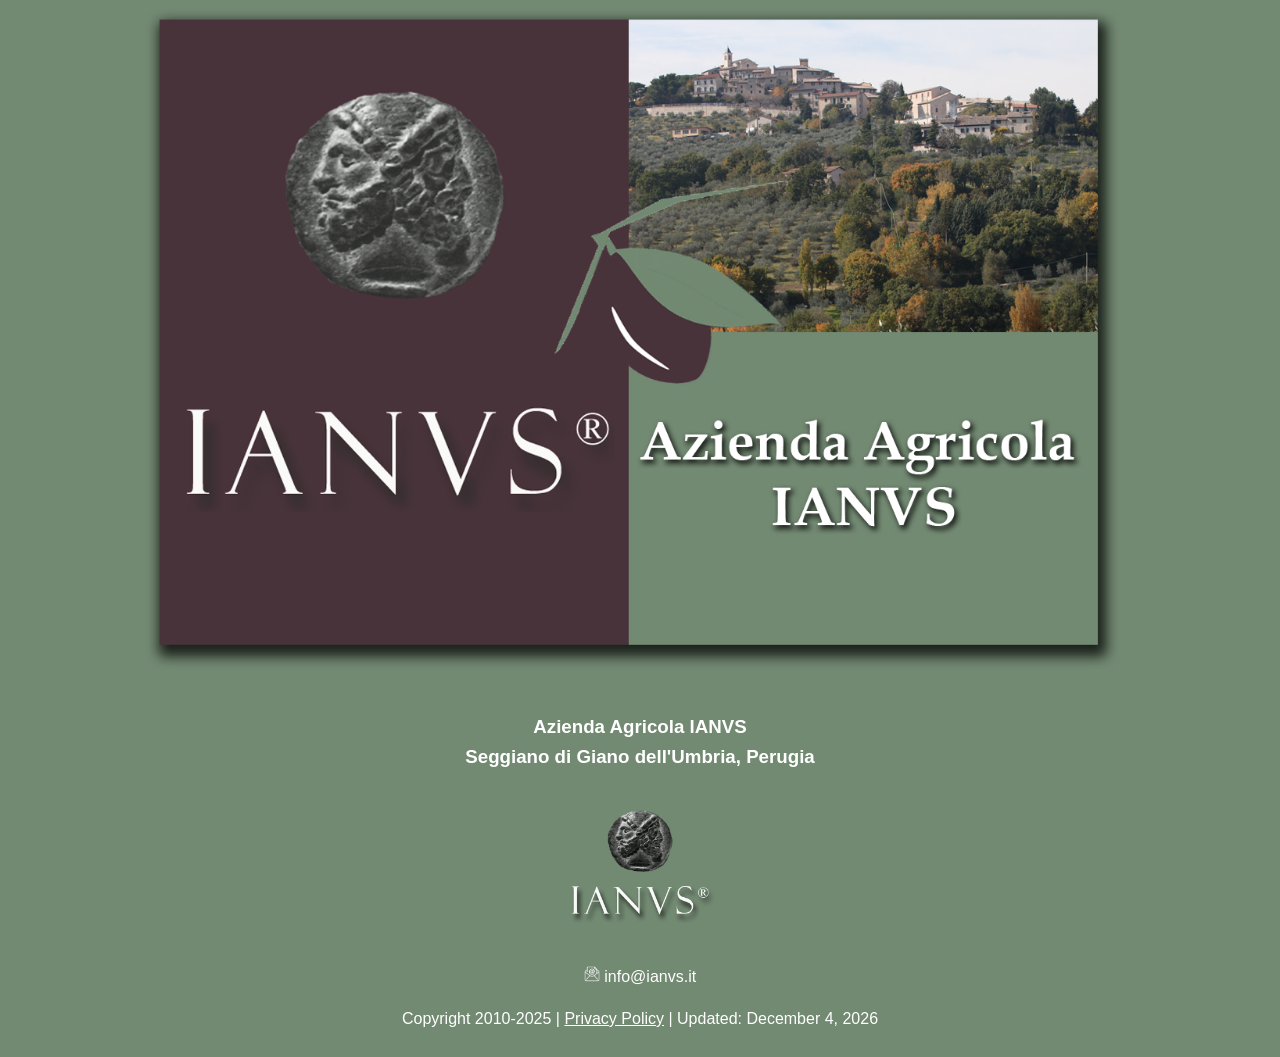
<file: index.html>
<!DOCTYPE html>
<head>
<link rel="shortcut icon" href="favicon.ico">
<title>Azienda Agricola IANVS</title>
<meta name="viewport" content="width=device-width, initial-scale=1" />
<link href="CSS/giano.css" rel="stylesheet" type="text/css" media="screen" />
<link rel="shortcut icon" href="Image/favicon.ico">
</head>

<body>
<a href="IANVS/Index.html" target="_self">
    <img src="./Image/Landing logo.png" alt="IANVS" class="responsive-img"/>
</a>

<footer>
<h3>Azienda Agricola IANVS <br>Seggiano di Giano dell'Umbria, Perugia</h3>

<img src="Image/IANVS Coin w.png" alt="AI IANVS logo" height="150px" />

<p><img src="Image/EmailW.png" alt="E-mail" height="16px"/> info@ianvs.it</p>


<p>Copyright 2010-2025 |
<a style="color: white" href="Privacy/Index.html">Privacy Policy</a> |
Updated: <span id="lastModified"></span></p>
</footer>

<script src="CSS/main.js"></script>
</body>
</html>
</file>
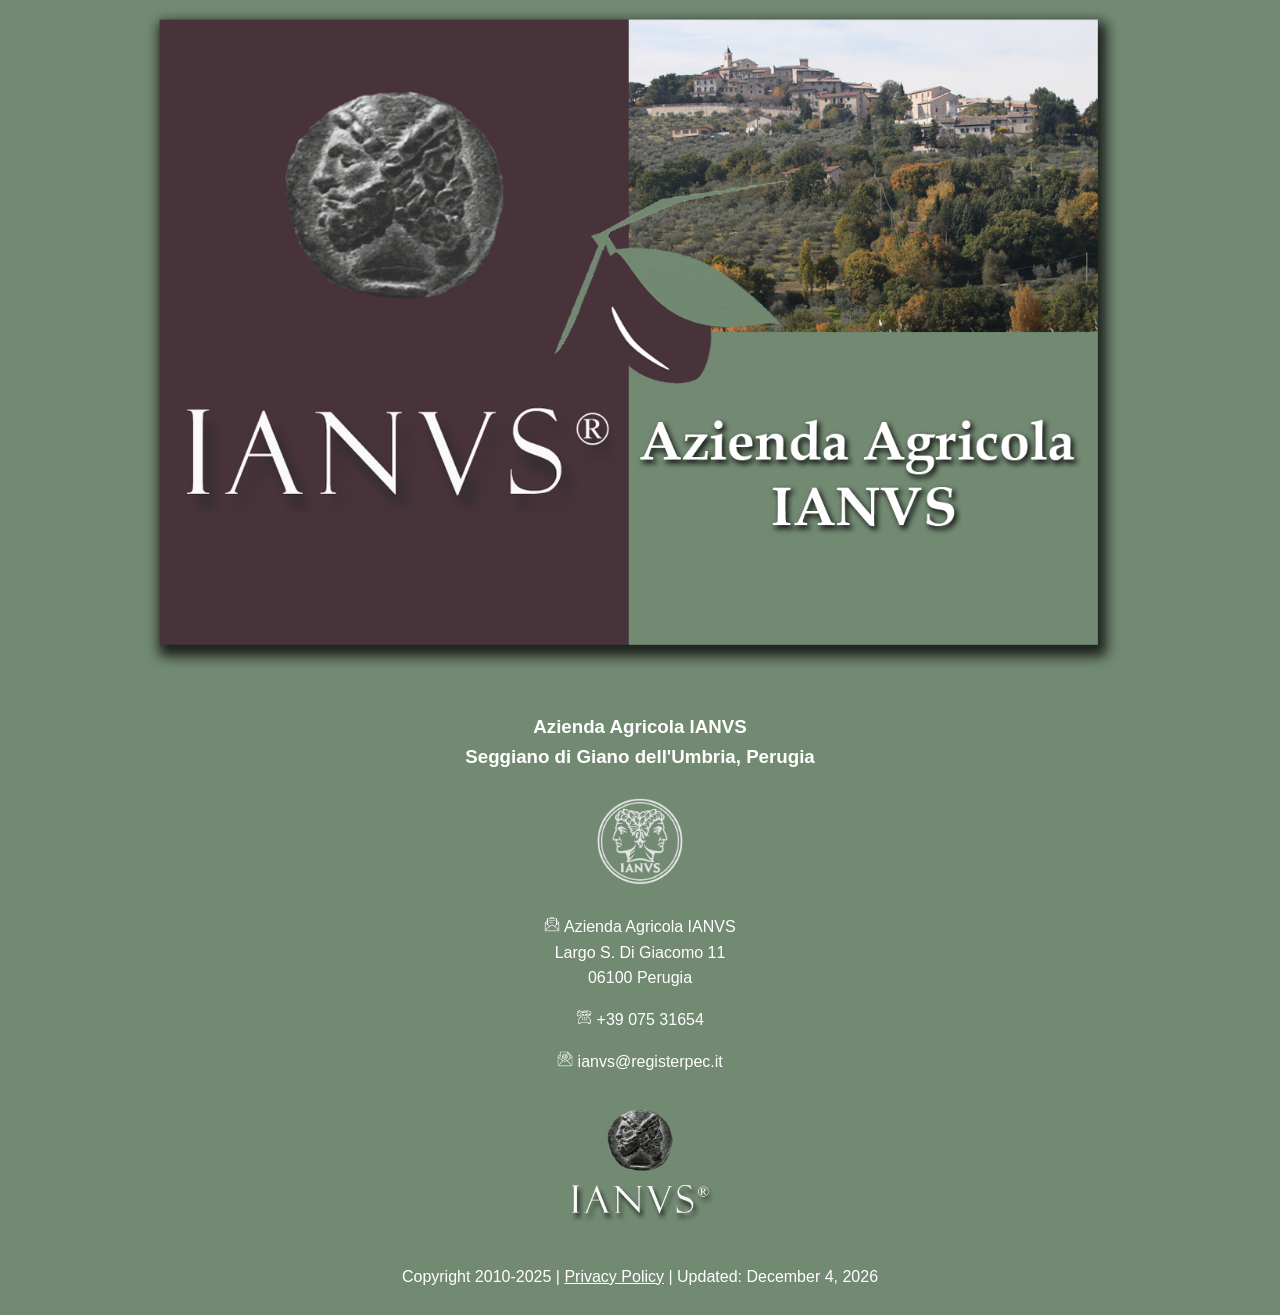
<file: Index.html>
<!DOCTYPE html>
<head>
<link rel="shortcut icon" href="favicon.ico" >
<title>Azienda Agricola IANVS</title>
<meta name="viewport" content="width=device-width, initial-scale=1" />
<link href="CSS/giano.css" rel="stylesheet" type="text/css" media="screen" />
<link rel="shortcut icon" href="image/favicon.ico" >
</head>
<body>
<a href="IANVS/" target="_self"><img src="Image/Landing logo.png" alt="IANVS" class="responsive-img"/></a>
<footer>
<h3>Azienda Agricola IANVS <br>Seggiano di Giano dell'Umbria, Perugia</h3>
<img src="../Image/IANVS white logo.png" alt="AI IANVS logo" height="100px" />
<p><img src="../image/MailW.png" alt="Mail" height="16px"/> Azienda Agricola IANVS<br>Largo S. Di Giacomo 11<br>06100 Perugia</p>
<p><img src="../Image/PhoneW.png" alt="Phone" height="16px"/> +39 075 31654</p>
<p><img src="../Image/EmailW.png" alt="E-mail" height="16px"/> ianvs@registerpec.it</p>
<img src="../Image/IANVS Coin w.png" alt="AI IANVS logo" height="150px" />
<p>Copyright 2010-2025 | <a style="color: white" href="/Privacy/">Privacy Policy</a> | Updated: <span id="lastModified"></span></p>
</footer>
<script src="../CSS/main.js"></script>
</body>
</html>
</file>
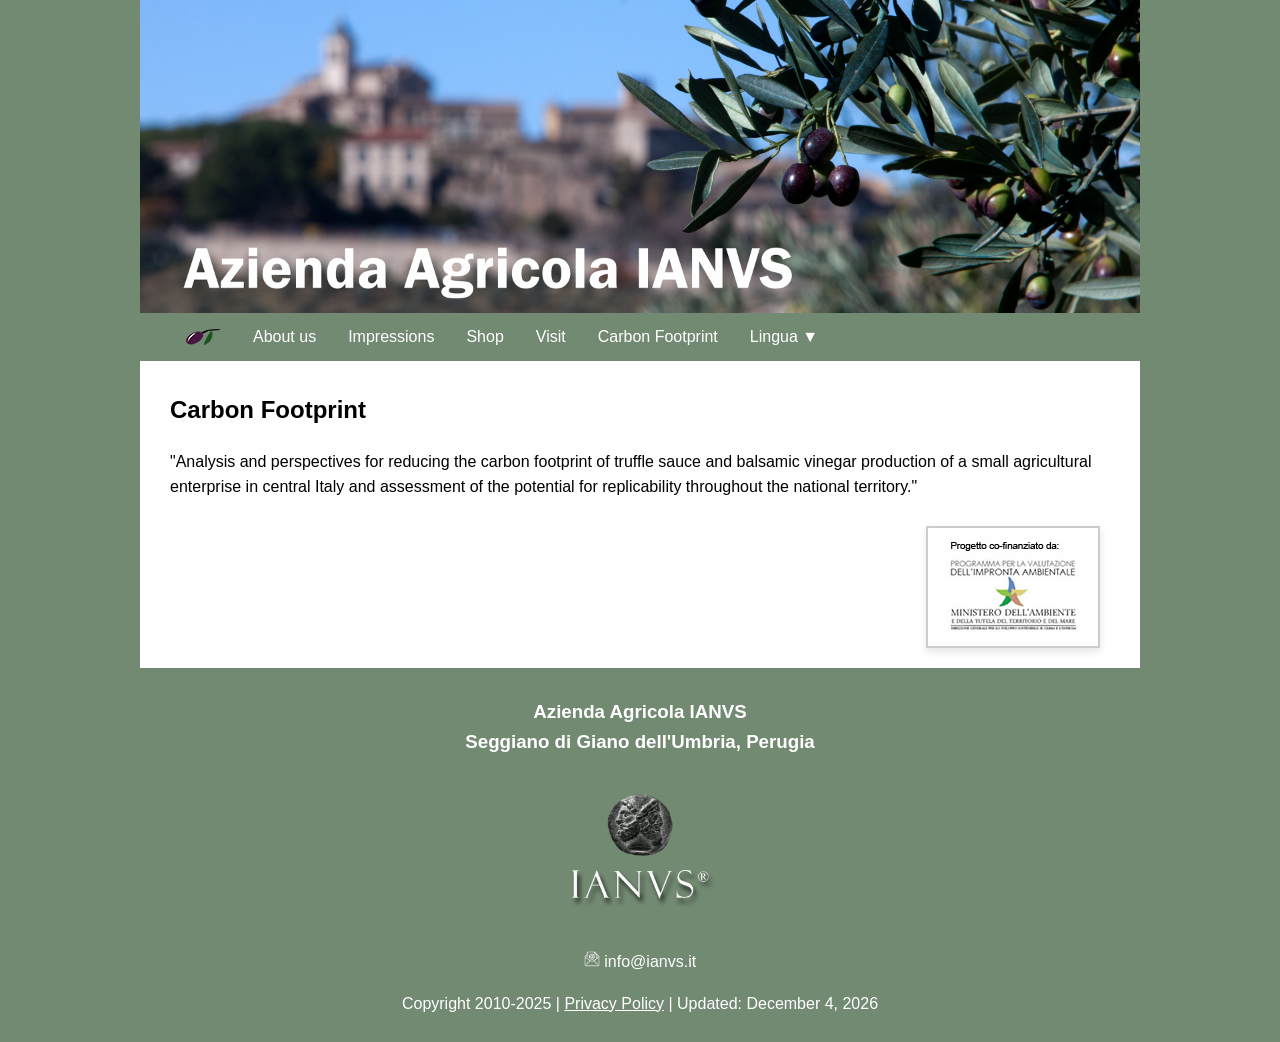
<file: Carbon/Index.html>
<!doctype html>
<head>
    <meta charset="utf-8" />
    <link rel="shortcut icon" href="../image/favicon.ico" >
    <meta name="viewport" content="width=device-width, initial-scale=1" />
    <link rel="stylesheet" href="../CSS/giano.css">
    <title>Azienda Agricola IANVS</title>
</head>
<body>
<header>
  <img src="../Image/Logo New 2025.jpg"  alt="Seggiano" class="responsive-img" />
</header>
<nav class="navbar">
    <div class="nav-left" id="nav-left">
        <a href="../" class="nav-btn"><img src="../Image/IANVScoinicon.png" alt="IANVS"/></a>
        <a href="../IANVS/Index.html" class="nav-btn" data-key="about">Chi Siamo</a>
        <a href="../Visite/Index.html" class="nav-btn" data-key="Visit"></a>
        <a href="../Contatto/Index.html" class="nav-btn" data-key="Contact"></a>
        <a href="../Museo/Index.html" class="nav-btn" data-key="Museo">Museo</a>
        <a href="./Index.html" class="nav-btn">Carbon Footprint</a>
        <div class="dropdown">
            <button class="nav-btn dropbtn" id="languageBtn">Lingua ▼</button>
            <div class="dropdown-content" id="dropdownContent">
                <a href="#" onclick="setLanguage('it')">Italiano</a>
                <a href="#" onclick="setLanguage('en')">English</a>
                <a href="#" onclick="setLanguage('de')">Deutsch</a>
                <a href="#" onclick="setLanguage('da')">Dansk</a>
            </div>
        </div>
    </div>
    <div class="icon" id="burgerBtn">
        <span class="bar1"></span>
        <span class="bar2"></span>
        <span class="bar3"></span>
    </div>
</nav>
<div class="container">
<div class="flex-container"> 
<div><p data-key="Carbon"></p></div>
</div>
</div>
<footer>
<h3>Azienda Agricola IANVS <br>Seggiano di Giano dell'Umbria, Perugia</h3>
<img src="../image/IANVS Coin w.png" alt="AI IANVS logo" height="150px" />
<p><img src="../image/EmailW.png" alt="E-mail" height="16px"/> info@ianvs.it</p>
<p>Copyright 2010-2025 | <a style="color: white" href="../Privacy/Index.html">Privacy Policy</a> | Updated: <span id="lastModified"></span></p>
</footer>
<script src="../CSS/main.js"></script>
</body>
</html>
</file>
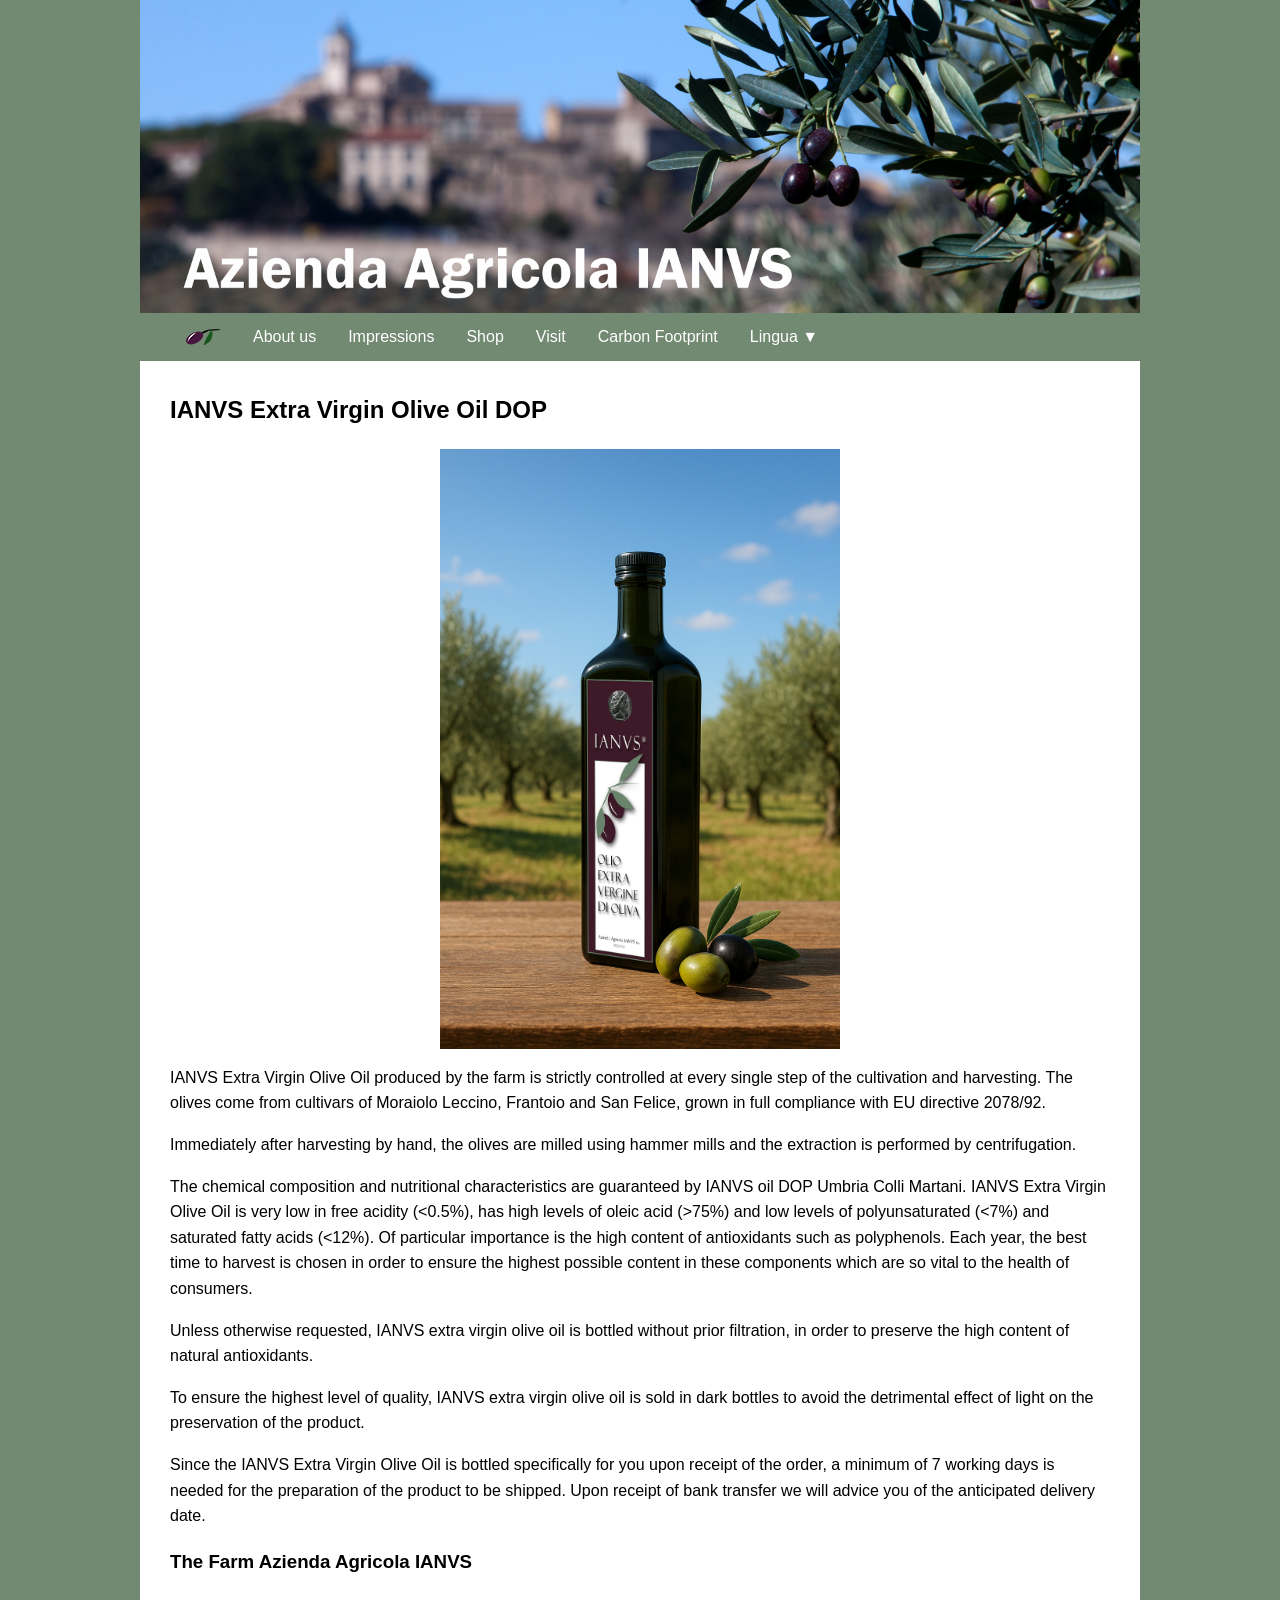
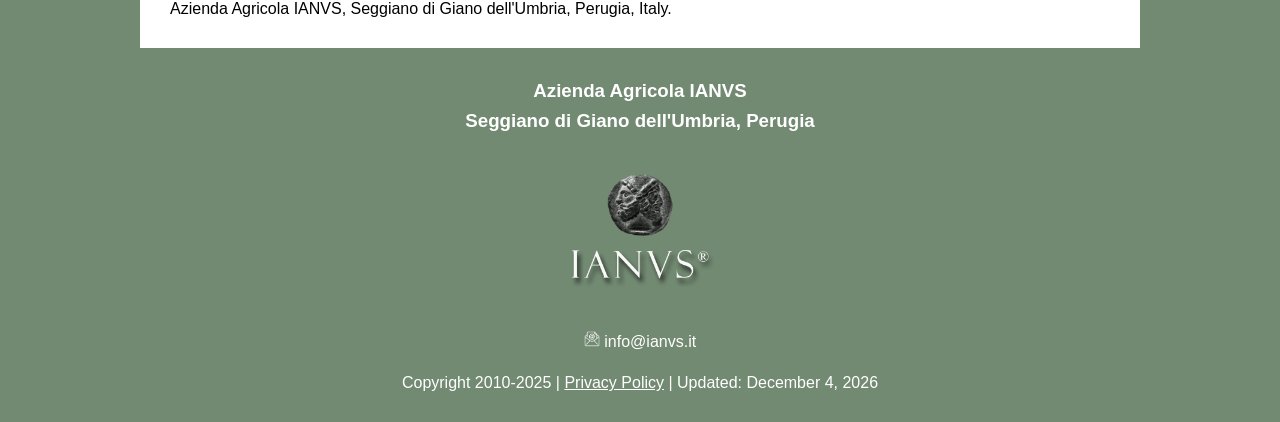
<file: Contatto/Index.html>
<!doctype html>
<head>
    <meta charset="utf-8" />
    <link rel="shortcut icon" href="../image/favicon.ico" >
    <meta name="viewport" content="width=device-width, initial-scale=1" />
    <link rel="stylesheet" href="../CSS/giano.css">
    <title>Azienda Agricola IANVS</title>
</head>
<body>
<header>
  <img src="../image/Logo New 2025.jpg"  alt="Seggiano" class="responsive-img" />
</header>
<nav class="navbar">
    <div class="nav-left" id="nav-left">
        <a href="../index.html" class="nav-btn"><img src="../image/IANVScoinicon.png" alt="IANVS"/></a>
        <a href="../IANVS/Index.html" class="nav-btn" data-key="about">Chi Siamo</a>
        <a href="../Visite/Index.html" class="nav-btn" data-key="Visit"></a>
        <a href="./Index.html" class="nav-btn" data-key="Contact"></a>
        <a href="../Museo/Index.html" class="nav-btn" data-key="Museo">Museo</a>
        <a href="../Carbon/Index.html" class="nav-btn">Carbon Footprint</a>
        <div class="dropdown">
            <button class="nav-btn dropbtn" id="languageBtn">Lingua ▼</button>
            <div class="dropdown-content" id="dropdownContent">
                <a href="#" onclick="setLanguage('it')">Italiano</a>
                <a href="#" onclick="setLanguage('en')">English</a>
                <a href="#" onclick="setLanguage('de')">Deutsch</a>
                <a href="#" onclick="setLanguage('da')">Dansk</a>
            </div>
        </div>
    </div>
    <div class="icon" id="burgerBtn">
        <span class="bar1"></span>
        <span class="bar2"></span>
        <span class="bar3"></span>
    </div>
</nav>
<div class="container">
<div class="flex-container">    
<div><p data-key="Contatto"></p></div>
</div>
</div>
<footer>
<h3>Azienda Agricola IANVS <br>Seggiano di Giano dell'Umbria, Perugia</h3>
<img src="../image/IANVS Coin w.png" alt="AI IANVS logo" height="150px" />
<p><img src="../image/EmailW.png" alt="E-mail" height="16px"/> info@ianvs.it</p>
<p>Copyright 2010-2025 | <a style="color: white" href="../Privacy/Index.html">Privacy Policy</a> | Updated: <span id="lastModified"></span></p>
</footer>
<script src="../CSS/main.js"></script>
</body>
</html>
</file>
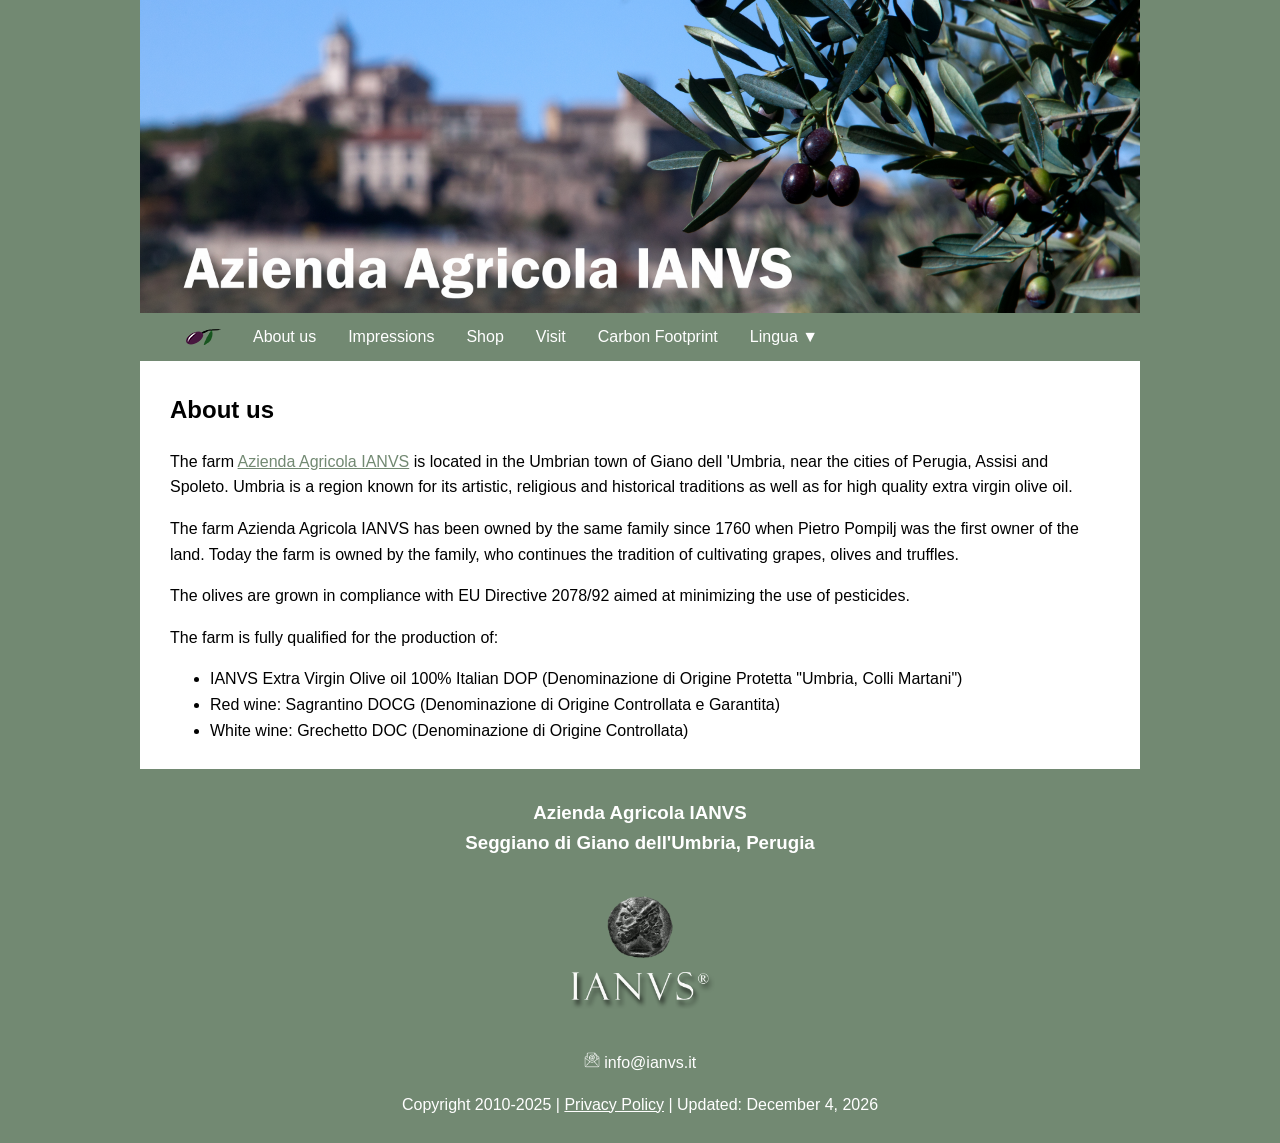
<file: IANVS/Index.html>
<!doctype html>
<head>
    <meta charset="utf-8" />
    <link rel="shortcut icon" href="../image/favicon.ico" >
    <meta name="viewport" content="width=device-width, initial-scale=1" />
    <link rel="stylesheet" href="../CSS/giano.css">
    <title>Azienda Agricola IANVS</title>
</head>
<body>
<header>
  <img src="../image/Logo New 2025.jpg"  alt="Seggiano" class="responsive-img" />
</header>
<nav class="navbar">
    <div class="nav-left" id="nav-left">
        <a href="../" class="nav-btn"><img src="../image/IANVScoinicon.png" alt="IANVS"/></a>
        <a href="./Index.html" class="nav-btn" data-key="about">Chi Siamo</a>
        <a href="../Visite/Index.html" class="nav-btn" data-key="Visit"></a>
        <a href="../Contatto/Index.html" class="nav-btn" data-key="Contact"></a>
        <a href="../Museo/Index.html" class="nav-btn" data-key="Museo">Museo</a>
        <a href="../Carbon/Index.html" class="nav-btn">Carbon Footprint</a>
        <div class="dropdown">
            <button class="nav-btn dropbtn" id="languageBtn">Lingua ▼</button>
            <div class="dropdown-content" id="dropdownContent">
                <a href="#" onclick="setLanguage('it')">Italiano</a>
                <a href="#" onclick="setLanguage('en')">English</a>
                <a href="#" onclick="setLanguage('de')">Deutsch</a>
                <a href="#" onclick="setLanguage('da')">Dansk</a>
            </div>
        </div>
    </div>
    <div class="icon" id="burgerBtn">
        <span class="bar1"></span>
        <span class="bar2"></span>
        <span class="bar3"></span>
    </div>
</nav>
</div>
<div class="container">
<div class="flex-container">
<div>
    <p data-key="IANVS"></p>
</div>

</div>

</div>
<footer>
<h3>Azienda Agricola IANVS <br>Seggiano di Giano dell'Umbria, Perugia</h3>
<img src="../image/IANVS Coin w.png" alt="AI IANVS logo" height="150px" />
<p><img src="../image/EmailW.png" alt="E-mail" height="16px"/> info@ianvs.it</p>
<p>Copyright 2010-2025 | <a style="color: white" href="../Privacy/Index.html">Privacy Policy</a> | Updated: <span id="lastModified"></span></p>
</footer>
<script src="../CSS/main.js"></script>
</body>
</html>
</file>
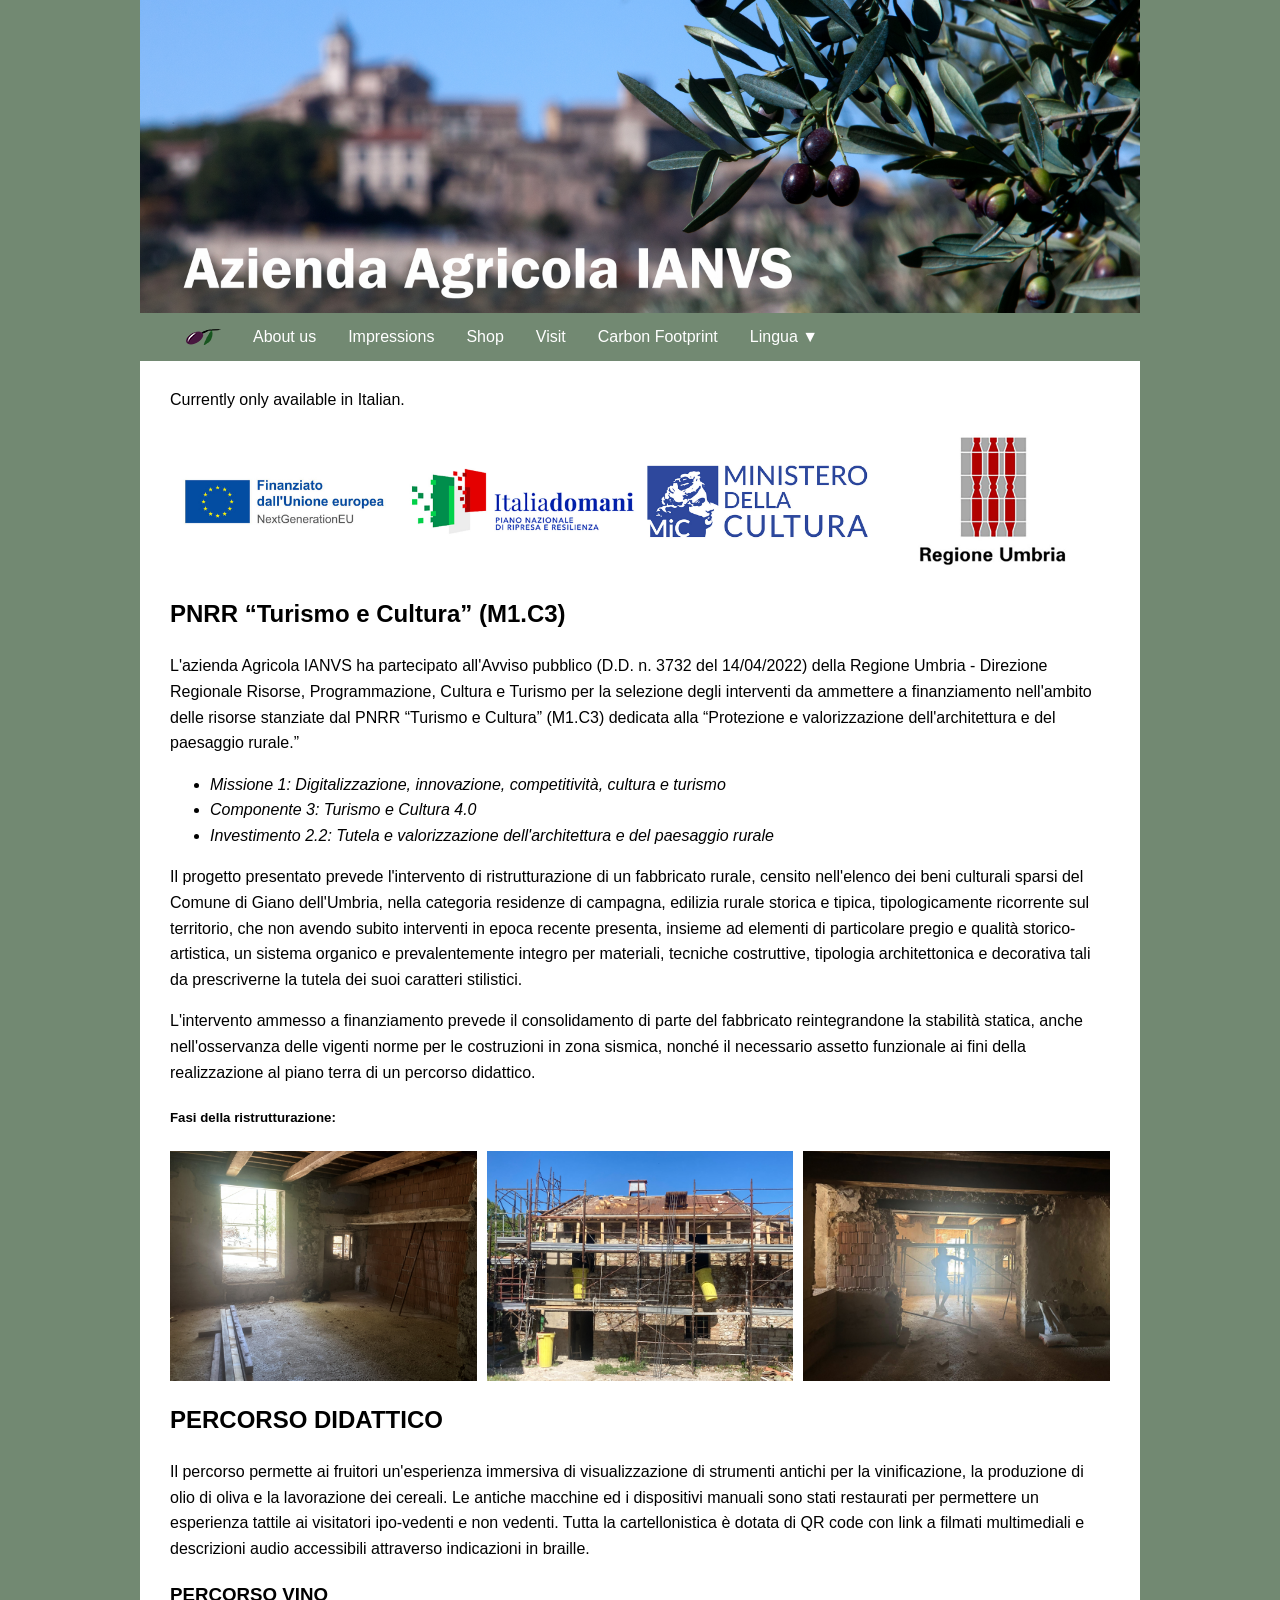
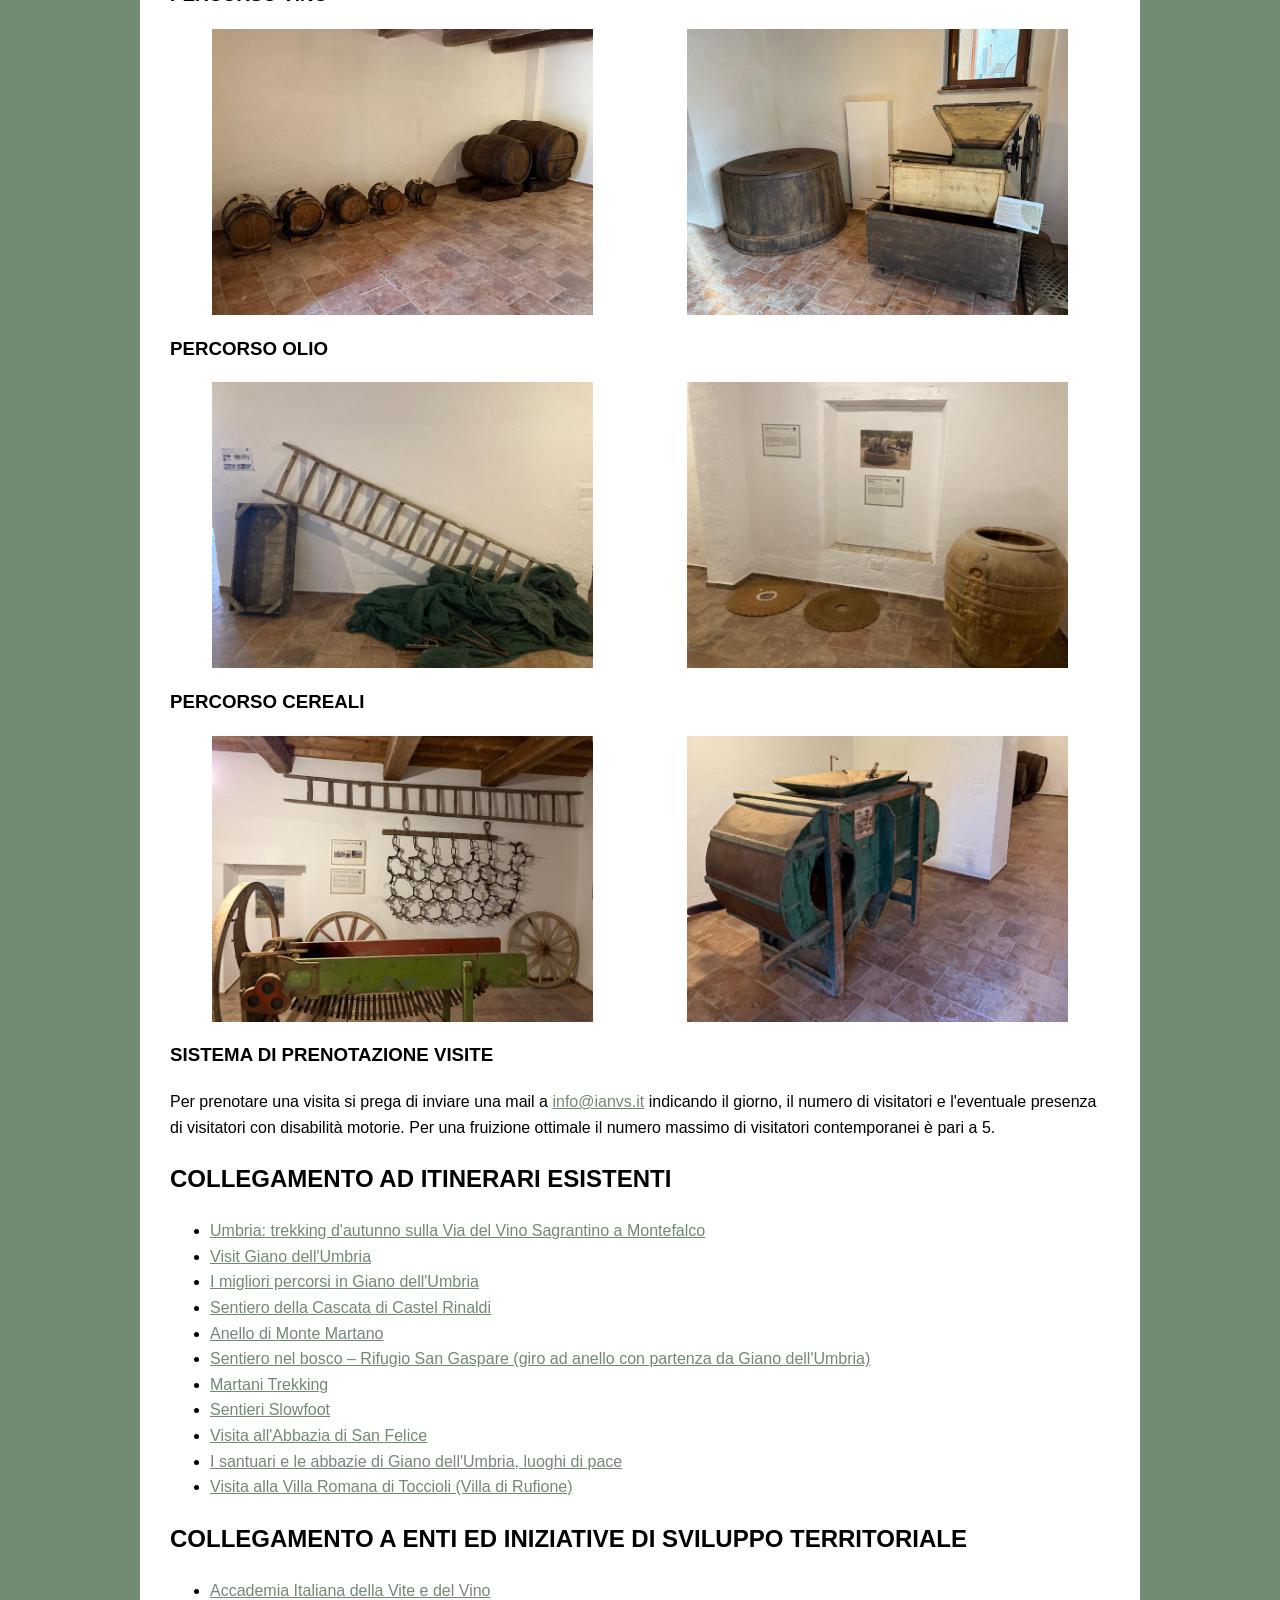
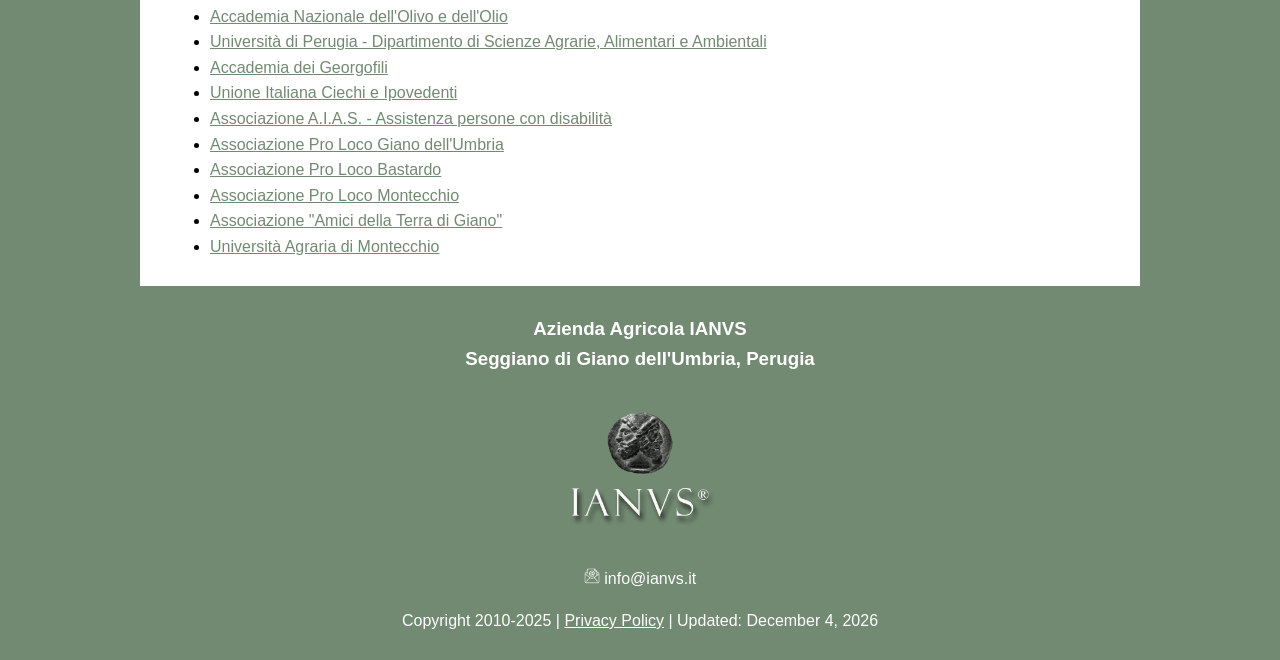
<file: Museo/Index.html>
<!doctype html>
<head>
    <meta charset="utf-8" />
    <link rel="shortcut icon" href="../image/favicon.ico" >
    <meta name="viewport" content="width=device-width, initial-scale=1" />
    <link rel="stylesheet" href="../CSS/giano.css">
    <title>Azienda Agricola IANVS</title>
</head>
<body>
<header>
  <img src="../image/Logo New 2025.jpg"  alt="Seggiano" class="responsive-img" />
</header>
<nav class="navbar">
    <div class="nav-left" id="nav-left">
        <a href="../" class="nav-btn"><img src="../image/IANVScoinicon.png" alt="IANVS"/></a>
        <a href="./Index.html" class="nav-btn" data-key="about">Chi Siamo</a>
        <a href="../Visite/Index.html" class="nav-btn" data-key="Visit"></a>
        <a href="../Contatto/Index.html" class="nav-btn" data-key="Contact"></a>
        <a href="../Museo/Index.html" class="nav-btn" data-key="Museo">Museo</a>
        <a href="../Carbon/Index.html" class="nav-btn">Carbon Footprint</a>
        <div class="dropdown">
            <button class="nav-btn dropbtn" id="languageBtn">Lingua ▼</button>
            <div class="dropdown-content" id="dropdownContent">
                <a href="#" onclick="setLanguage('it')">Italiano</a>
                <a href="#" onclick="setLanguage('en')">English</a>
                <a href="#" onclick="setLanguage('de')">Deutsch</a>
                <a href="#" onclick="setLanguage('da')">Dansk</a>
            </div>
        </div>
    </div>
    <div class="icon" id="burgerBtn">
        <span class="bar1"></span>
        <span class="bar2"></span>
        <span class="bar3"></span>
    </div>
</nav>
<div class="container">
<div class="flex-container">
<div>
    <p data-key="MuseoTXT"></p>

<div style="display:grid; grid-template-columns:repeat(4, 1fr); width:100%; gap:0;">
    <img src="../image/Picture01.jpg"
         style="width:100%; object-fit:contain; display:block;">

    <img src="../image/Picture02.jpg"
         style="width:100%; object-fit:contain; display:block;">

    <img src="../image/Picture03.jpg"
         style="width:100%; object-fit:contain; display:block;">

    <img src="../image/Picture04.jpg"
         style="width:100%; object-fit:contain; display:block;">
</div>
    	
<h2>PNRR “Turismo e Cultura” (M1.C3)</h2>
<p>L'azienda Agricola IANVS ha partecipato all'Avviso pubblico (D.D. n. 3732 del 14/04/2022) della Regione Umbria - Direzione Regionale Risorse, Programmazione, Cultura e Turismo per la selezione degli interventi da ammettere a finanziamento nell'ambito delle risorse stanziate dal PNRR “Turismo e Cultura” (M1.C3) dedicata alla “Protezione e valorizzazione dell'architettura e del paesaggio rurale.”</p>
<ul>
    <i>
        <li>Missione 1: Digitalizzazione, innovazione, competitività, cultura e turismo</li>
        <li>Componente 3: Turismo e Cultura 4.0</li>
        <li>Investimento 2.2: Tutela e valorizzazione dell'architettura e del paesaggio rurale</li>
    </i>
</ul>
<p>Il progetto presentato prevede l'intervento di ristrutturazione di un fabbricato rurale, censito nell'elenco dei beni culturali sparsi del Comune di Giano dell'Umbria, nella categoria residenze di campagna, edilizia rurale storica e tipica, tipologicamente ricorrente sul territorio, che non avendo subito interventi in epoca recente presenta, insieme ad elementi di particolare pregio e qualità storico-artistica, un sistema organico e prevalentemente integro per materiali, tecniche costruttive, tipologia architettonica e decorativa tali da prescriverne la tutela dei suoi caratteri stilistici.</p>
<p>L'intervento ammesso a finanziamento prevede il consolidamento di parte del fabbricato reintegrandone la stabilità statica, anche nell'osservanza delle vigenti norme per le costruzioni in zona sismica, nonché il necessario assetto funzionale ai fini della realizzazione al piano terra di un percorso didattico.</p>

<h5>Fasi della ristrutturazione:</h5>

<div class="grid3">
        <img src="../image/IANVS00.jpg"
         style="width:100%; height:auto; object-fit:contain; display:block;">

    <img src="../image/IANVS01.jpg"
         style="width:100%; height:auto; object-fit:contain; display:block;">

    <img src="../image/IANVS03.jpg"
         style="width:100%; height:auto; object-fit:contain; display:block;">
</div>

<!--<div style="display:grid; grid-template-columns:repeat(3, 1fr); width:100%; gap:10px">
    <img src="../image/IANVS01.jpg"
         style="width:100%; height:250px; object-fit:cover; display:block;">

    <img src="../image/IANVS02.jpg"
         style="width:100%; height:250px; object-fit:cover; display:block;">

    <img src="../image/IANVS03.jpg"
         style="width:100%; height:250px; object-fit:cover; display:block;">
</div> -->


<h2>PERCORSO DIDATTICO</h2>
<p>Il percorso permette ai fruitori un'esperienza immersiva di visualizzazione di strumenti antichi per la vinificazione, la produzione di olio di oliva e la lavorazione dei cereali. Le antiche macchine ed i dispositivi manuali sono stati restaurati per permettere un esperienza tattile ai visitatori ipo-vedenti e non vedenti. Tutta la cartellonistica è dotata di QR code con link a filmati multimediali e descrizioni audio accessibili attraverso indicazioni in braille.</p>

<h3>PERCORSO VINO</h3>

<div class="grid2">
    <img src="../image/IANVS04a.jpg"
         style="width:100%; height: 286px; object-fit:contain; display:block;">
    <img src="../image/IANVS05a.jpg"
         style="width:100%; height:286px; object-fit:contain; display:block;">
</div>


<!--<div style="display:grid; grid-template-columns:repeat(2, 1fr); width:100%; gap:10px;">
    <img src="../image/IANVS04a.jpg"
         style="width:100%; height: 286px; object-fit:cover; display:block;">
    <img src="../image/IANVS05a.jpg"
         style="width:100%; height:286px; object-fit:cover; display:block;">
</div>-->


<h3>PERCORSO OLIO</h3>

<div class="grid2">
<img src="../image/IANVS04.jpg"
         style="width:100%; height: 286px; object-fit:contain; display:block;">
    <img src="../image/IANVS06.jpg"
         style="width:100%; height:286px; object-fit:contain; display:block;">
</div>

<!--<div style="display:grid; grid-template-columns:repeat(2, 1fr); width:100%; gap:10px;">
    <img src="../image/IANVS04.jpg"
         style="width:100%; height: 286px; object-fit:cover; display:block;">
    <img src="../image/IANVS06.jpg"
         style="width:100%; height:286px; object-fit:cover; display:block;">
</div>-->


<h3>PERCORSO CEREALI</h3>

<div class="grid2">
    <img src="../image/IANVS07.jpg"
         style="width:100%; height: 286px; object-fit:contain; display:block;">
    <img src="../image/IANVS08a.jpg"
         style="width:100%; height:286px; object-fit:contain; display:block;">
</div>
<!--<div style="display:grid; grid-template-columns:repeat(2, 1fr); width:100%; gap:10px;">
    <img src="../image/IANVS07.jpg"
         style="width:100%; height: 286px; object-fit:cover; display:block;">
    <img src="../image/IANVS08a.jpg"
         style="width:100%; height:286px; object-fit:cover; display:block;">
</div>-->



<h3>SISTEMA DI PRENOTAZIONE VISITE</h3>
<p>Per prenotare una visita si prega di inviare una mail a <a href="mailto:info@ianvs.it">info@ianvs.it</a> indicando il giorno, il numero di visitatori e l'eventuale presenza di visitatori con disabilità motorie.
Per una fruizione ottimale il numero massimo di visitatori contemporanei è pari a 5.
</p>

<section class="links-section">

    <h2>COLLEGAMENTO AD ITINERARI ESISTENTI</h2>

<ul>
    <li><a href="https://www.trekking.it/itinerari/escursioni-umbria/autunno-montefalco-sagrantino/" target="_blank">
        Umbria: trekking d'autunno sulla Via del Vino Sagrantino a Montefalco
    </a></li>

    <li><a href="https://www.visitgianoumbria.it" target="_blank">
        Visit Giano dell'Umbria
    </a></li>

    <li><a href="https://it.wikiloc.com/percorsi/outdoor/italia/umbria/giano-dellumbria" target="_blank">
        I migliori percorsi in Giano dell'Umbria
    </a></li>

    <li><a href="https://www.komoot.com/it-it/smarttour/e1022477710/castel-rinaldi-waterfall-trail" target="_blank">
        Sentiero della Cascata di Castel Rinaldi
    </a></li>

    <li><a href="https://www.komoot.com/it-it/smarttour/e1022483043/monte-martano-loop-trail" target="_blank">
        Anello di Monte Martano
    </a></li>

    <li><a href="https://www.komoot.com/it-it/smarttour/10579225" target="_blank">
        Sentiero nel bosco – Rifugio San Gaspare (giro ad anello con partenza da Giano dell'Umbria)
    </a></li>

    <li><a href="https://www.montagneaperte.it/itinerarieluoghi/martani-trekking/" target="_blank">
        Martani Trekking
    </a></li>

    <li><a href="https://www.montagneaperte.it/itinerarieluoghi/i-sentieri-slow-foot/" target="_blank">
        Sentieri Slowfoot
    </a></li>

    <li><a href="https://www.visitgianoumbria.it/abbazia-di-san-felice/" target="_blank">
        Visita all'Abbazia di San Felice
    </a></li>

    <li><a href="https://visitterreolioesagrantino.it/itinerario/i-santuari-e-le-abbazie-di-giano-dellumbria-luoghi-di-pace/" target="_blank">
        I santuari e le abbazie di Giano dell'Umbria, luoghi di pace
    </a></li>

    <li><a href="https://www.visitgianoumbria.it/" target="_blank">
        Visita alla Villa Romana di Toccioli (Villa di Rufione)
    </a></li>
</ul>


<h2>COLLEGAMENTO A ENTI ED INIZIATIVE DI SVILUPPO TERRITORIALE</h2>

<ul>
    <li><a href="https://www.aivv.it/" target="_blank">
        Accademia Italiana della Vite e del Vino
    </a></li>

    <li><a href="https://www.accademiaolivoeolio.com/" target="_blank">
        Accademia Nazionale dell'Olivo e dell'Olio
    </a></li>

    <li><a href="https://dsa3.unipg.it/" target="_blank">
        Università di Perugia - Dipartimento di Scienze Agrarie, Alimentari e Ambientali
    </a></li>

    <li><a href="https://www.georgofili.it/" target="_blank">
        Accademia dei Georgofili
    </a></li>

    <li><a href="https://www.uici.it/" target="_blank">
        Unione Italiana Ciechi e Ipovedenti
    </a></li>

    <li><a href="https://www.comune.giano-dellumbria.pg.it/amministrazione/enti_e_fondazioni/ente_11.html" target="_blank">
        Associazione A.I.A.S. - Assistenza persone con disabilità
    </a></li>

    <li><a href="https://www.comune.giano-dellumbria.pg.it/amministrazione/enti_e_fondazioni/ente_5.html" target="_blank">
        Associazione Pro Loco Giano dell'Umbria
    </a></li>

    <li><a href="https://www.comune.giano-dellumbria.pg.it/amministrazione/enti_e_fondazioni/ente_6.html" target="_blank">
        Associazione Pro Loco Bastardo
    </a></li>

    <li><a href="https://www.comune.giano-dellumbria.pg.it/amministrazione/enti_e_fondazioni/ente_7.html" target="_blank">
        Associazione Pro Loco Montecchio
    </a></li>

    <li><a href="https://www.comune.giano-dellumbria.pg.it/amministrazione/enti_e_fondazioni/ente_8.html" target="_blank">
        Associazione "Amici della Terra di Giano"
    </a></li>

    <li><a href="https://www.comune.giano-dellumbria.pg.it/amministrazione/enti_e_fondazioni/ente_12.html" target="_blank">
        Università Agraria di Montecchio
    </a></li>
</ul>

</section>


</div>

</div>

</div>
<footer>
<h3>Azienda Agricola IANVS <br>Seggiano di Giano dell'Umbria, Perugia</h3>
<img src="../image/IANVS Coin w.png" alt="AI IANVS logo" height="150px" />
<p><img src="../image/EmailW.png" alt="E-mail" height="16px"/> info@ianvs.it</p>
<p>Copyright 2010-2025 | <a style="color: white" href="../Privacy/Index.html">Privacy Policy</a> | Updated: <span id="lastModified"></span></p>
</footer>
<script src="../CSS/main.js"></script>
</body>
</html>
</file>
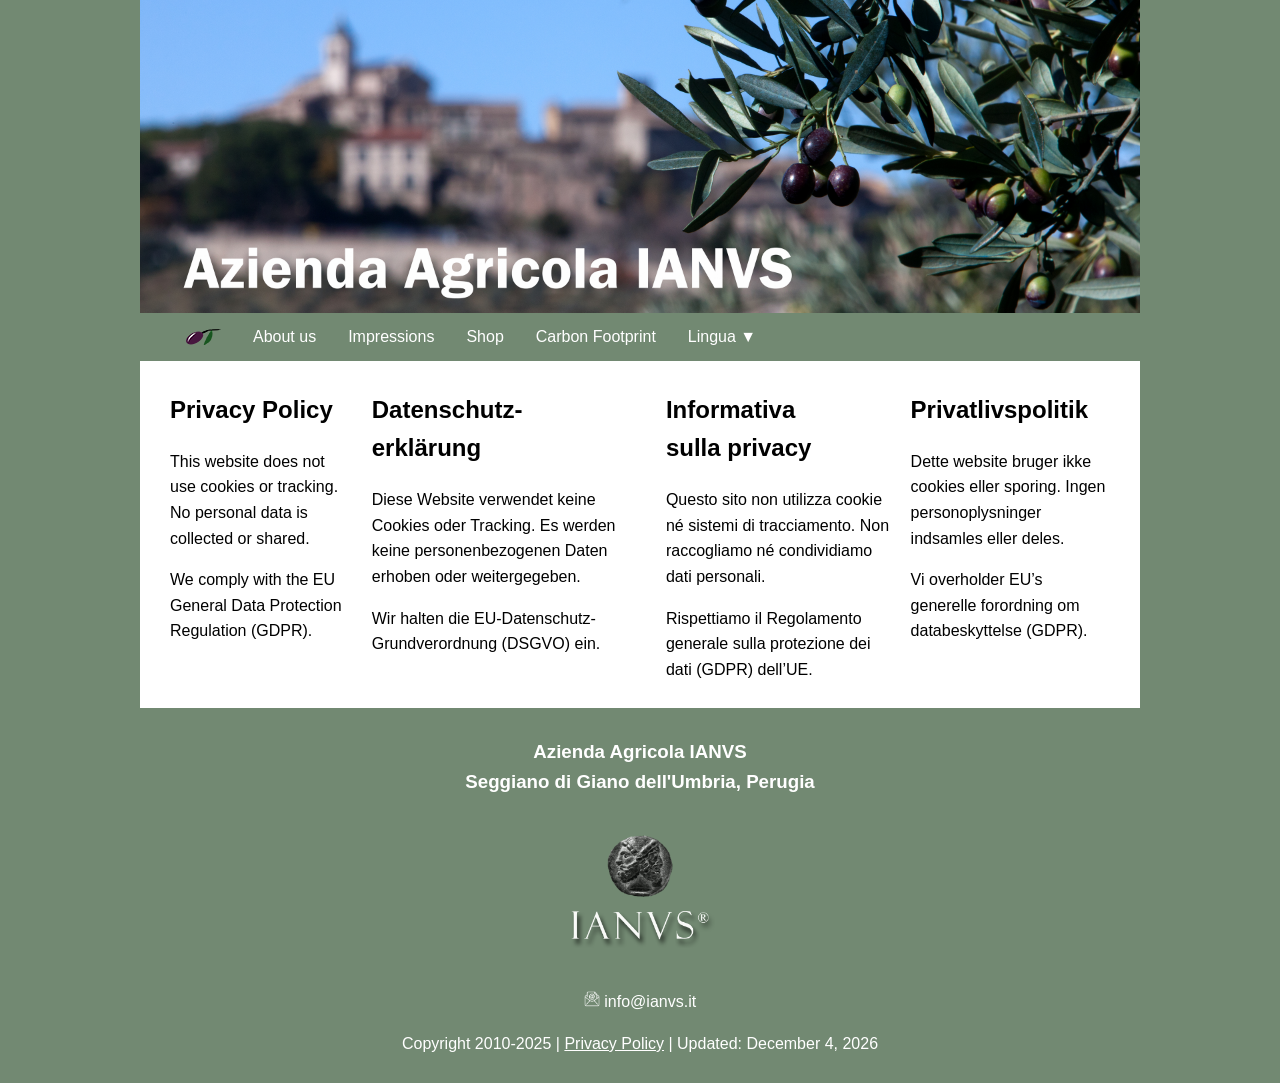
<file: Privacy/Index.html>
<!doctype html>
<head>
    <meta charset="utf-8" />
    <link rel="shortcut icon" href="../image/favicon.ico" >
    <meta name="viewport" content="width=device-width, initial-scale=1" />
    <link rel="stylesheet" href="../CSS/giano.css">
    <title>Azienda Agricola IANVS</title>
</head>
<body>
<header>
  <img src="../Image/Logo New 2025.jpg"  alt="Seggiano" class="responsive-img" />
</header>
<body>
<nav class="navbar">
    <div class="nav-left" id="nav-left">
        <a href="../" class="nav-btn"><img src="../Image/IANVScoinicon.png" alt="IANVS"/></a>
        <a href="../IANVS/Index.html" class="nav-btn" data-key="about">Chi Siamo</a>
        <a href="../Visite/Index.html" class="nav-btn" data-key="Visit"></a>
        <a href="../Contatto/Index.html" class="nav-btn" data-key="Contact"></a>
        <a href="../Carbon/Index.html" class="nav-btn">Carbon Footprint</a>
        <div class="dropdown">
            <button class="nav-btn dropbtn" id="languageBtn">Lingua ▼</button>
            <div class="dropdown-content" id="dropdownContent">
                <a href="#" onclick="setLanguage('it')">Italiano</a>
                <a href="#" onclick="setLanguage('en')">English</a>
                <a href="#" onclick="setLanguage('de')">Deutsch</a>
                <a href="#" onclick="setLanguage('da')">Dansk</a>
            </div>
        </div>
    </div>
    <div class="icon" id="burgerBtn">
        <span class="bar1"></span>
        <span class="bar2"></span>
        <span class="bar3"></span>
    </div>
</nav>
<div class="container">
<div class="flex-container"> 
<div>
    <h2>Privacy Policy</h2>
    <p>This website does not use cookies or tracking. No personal data is collected or shared.</p>  
    <p>We comply with the EU General Data Protection Regulation (GDPR).</p>
    
  </div>
  <div>  
    <h2>Datenschutz-<br>erklärung</h2>
    <p>Diese Website verwendet keine Cookies oder Tracking. Es werden keine personenbezogenen Daten erhoben oder weitergegeben.</p>  
    <p>Wir halten die EU-Datenschutz-Grundverordnung (DSGVO) ein.</p>
  </div>
  <div>
  <h2>Informativa<br>sulla privacy</h2>
    <p>Questo sito non utilizza cookie né sistemi di tracciamento. Non raccogliamo né condividiamo dati personali.</p>
    <p>Rispettiamo il Regolamento generale sulla protezione dei dati (GDPR) dell’UE.</p>
  </div>
  <div>
      <h2>Privatlivspolitik</h2>
    <p>Dette website bruger ikke cookies eller sporing. Ingen personoplysninger indsamles eller deles.</p>  
    <p>Vi overholder EU’s generelle forordning om databeskyttelse (GDPR).</p>
  </div>
  </div>
  </div>
  </div>
</div>
<footer>
<h3>Azienda Agricola IANVS <br>Seggiano di Giano dell'Umbria, Perugia</h3>
<img src="../image/IANVS Coin w.png" alt="AI IANVS logo" height="150px" />
<p><img src="../image/EmailW.png" alt="E-mail" height="16px"/> info@ianvs.it</p>
<p>Copyright 2010-2025 | <a style="color: white" href="./Index.html">Privacy Policy</a> | Updated: <span id="lastModified"></span></p>
</footer>
<script src="../CSS/main.js"></script>
</body>
</html>
</file>
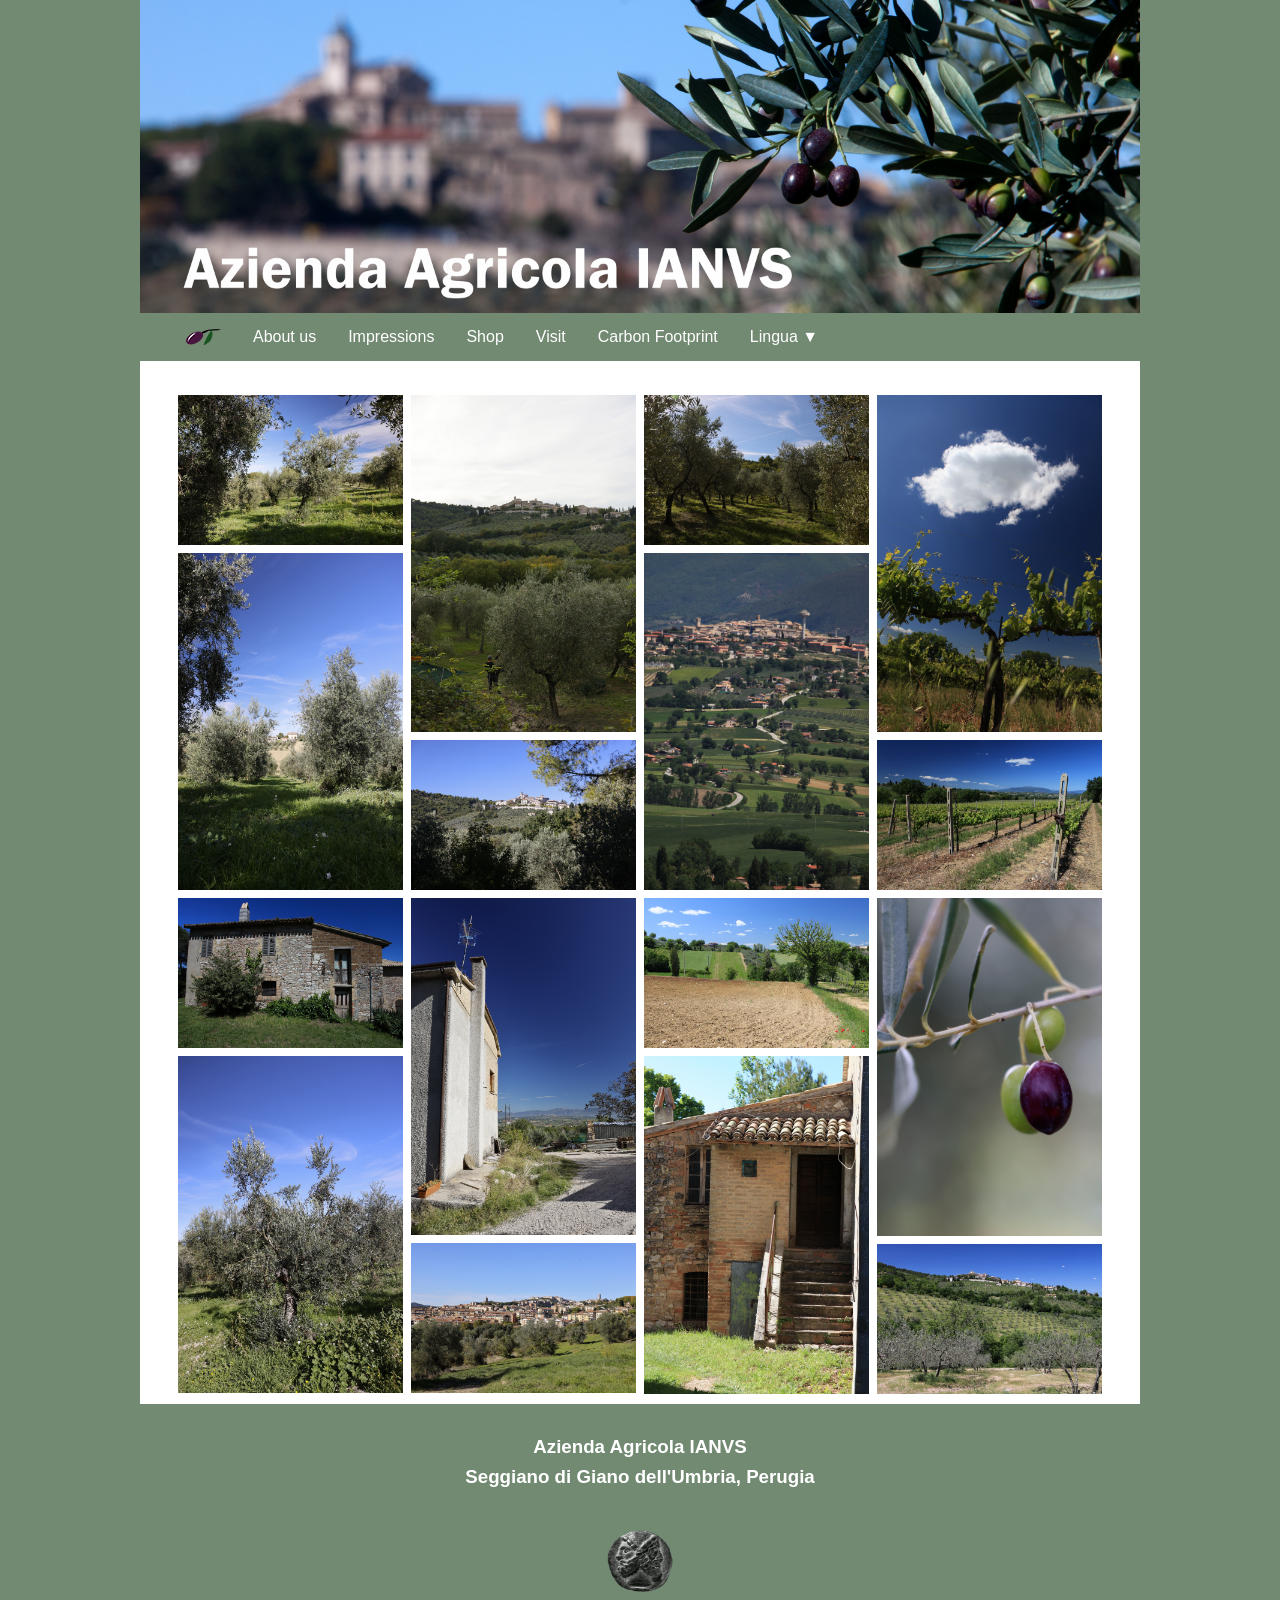
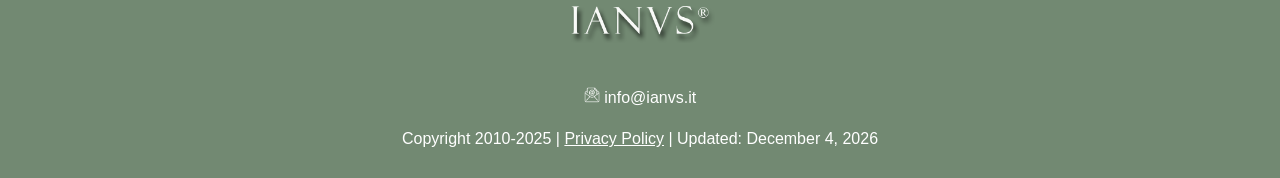
<file: Visite/Index.html>
<!doctype html>
<head>
    <meta charset="utf-8" />
    <link rel="shortcut icon" href="../image/favicon.ico" >
    <meta name="viewport" content="width=device-width, initial-scale=1" />
    <link rel="stylesheet" href="../CSS/giano.css">
    <title>Azienda Agricola IANVS</title>
</head>
<body>
<header>
  <img src="../image/Logo New 2025.jpg"  alt="Seggiano" class="responsive-img" />
</header>
<nav class="navbar">
    <div class="nav-left" id="nav-left">
        <a href="../" class="nav-btn"><img src="../image/IANVScoinicon.png" alt="IANVS"/></a>
        <a href="../IANVS/Index.html" class="nav-btn" data-key="about">Chi Siamo</a>
        <a href="./Index.html" class="nav-btn" data-key="Visit"></a>
        <a href="../Contatto/Index.html" class="nav-btn" data-key="Contact"></a>
        <a href="../Museo/Index.html" class="nav-btn" data-key="Museo">Museo</a>
        <a href="../Carbon/Index.html" class="nav-btn">Carbon Footprint</a>
        <div class="dropdown">
            <button class="nav-btn dropbtn" id="languageBtn">Lingua ▼</button>
            <div class="dropdown-content" id="dropdownContent">
                <a href="#" onclick="setLanguage('it')">Italiano</a>
                <a href="#" onclick="setLanguage('en')">English</a>
                <a href="#" onclick="setLanguage('de')">Deutsch</a>
                <a href="#" onclick="setLanguage('da')">Dansk</a>
            </div>
        </div>
    </div>
        <div class="icon" id="burgerBtn">
        <span class="bar1"></span>
        <span class="bar2"></span>
        <span class="bar3"></span>
        </div>
    </nav>
<div class="container">
<div class="flex-container">
<div>
    <p style="text-align: center" data-key="Visite"></p>

<div class="container2"> 
  <div class="column">
    <img src="../image/R5_8724_2.JPG" style="width:100%">
    <img src="../image/R5_8729_2.JPG" style="width:100%">
    <img src="../image/IMG_9184_2.JPG" style="width:100%">
    <img src="../image/R5_8736_2.JPG" style="width:100%">    
  </div>
  
  <div class="column">
    <img src="../image/R5_8852_2.JPG" style="width:100%">
    <img src="../image/R5_8857_2.JPG" style="width:100%">
    <img src="../image/R5_8861_2.JPG" style="width:100%">
    <img src="../image/R5_8898_2.JPG" style="width:100%">      
  </div> 
   
  <div class="column"> 
    <img src="../image/R5_8750_2.JPG" style="width:100%">
    <img src="../image/IMG_9254_2.JPG" style="width:100%">
    <img src="../image/IMG_9271_2.JPG" style="width:100%">  
    <img src="../image/IMG_9352_2.JPG" style="width:100%">
  </div>

  <div class="column">
    <img src="../image/IMG_9287_2.JPG" style="width:100%">
    <img src="../image/IMG_9290_2.JPG" style="width:100%">
    <img src="../image/R5_8827_3.jpg" style="width:100%">
    <img src="../image/IMG_9263_2.JPG" style="width:100%">
  </div>

</div>
</div>
</div>
<footer>
<h3>Azienda Agricola IANVS <br>Seggiano di Giano dell'Umbria, Perugia</h3>
<img src="../image/IANVS Coin w.png" alt="AI IANVS logo" height="150px" />
<p><img src="../image/EmailW.png" alt="E-mail" height="16px"/> info@ianvs.it</p>
<p>Copyright 2010-2025 | <a style="color: white" href="../Privacy/Index.html">Privacy Policy</a> | Updated: <span id="lastModified"></span></p>
</footer>
</div>
<script src="../CSS/main.js"></script>
</body>
</html>
</file>
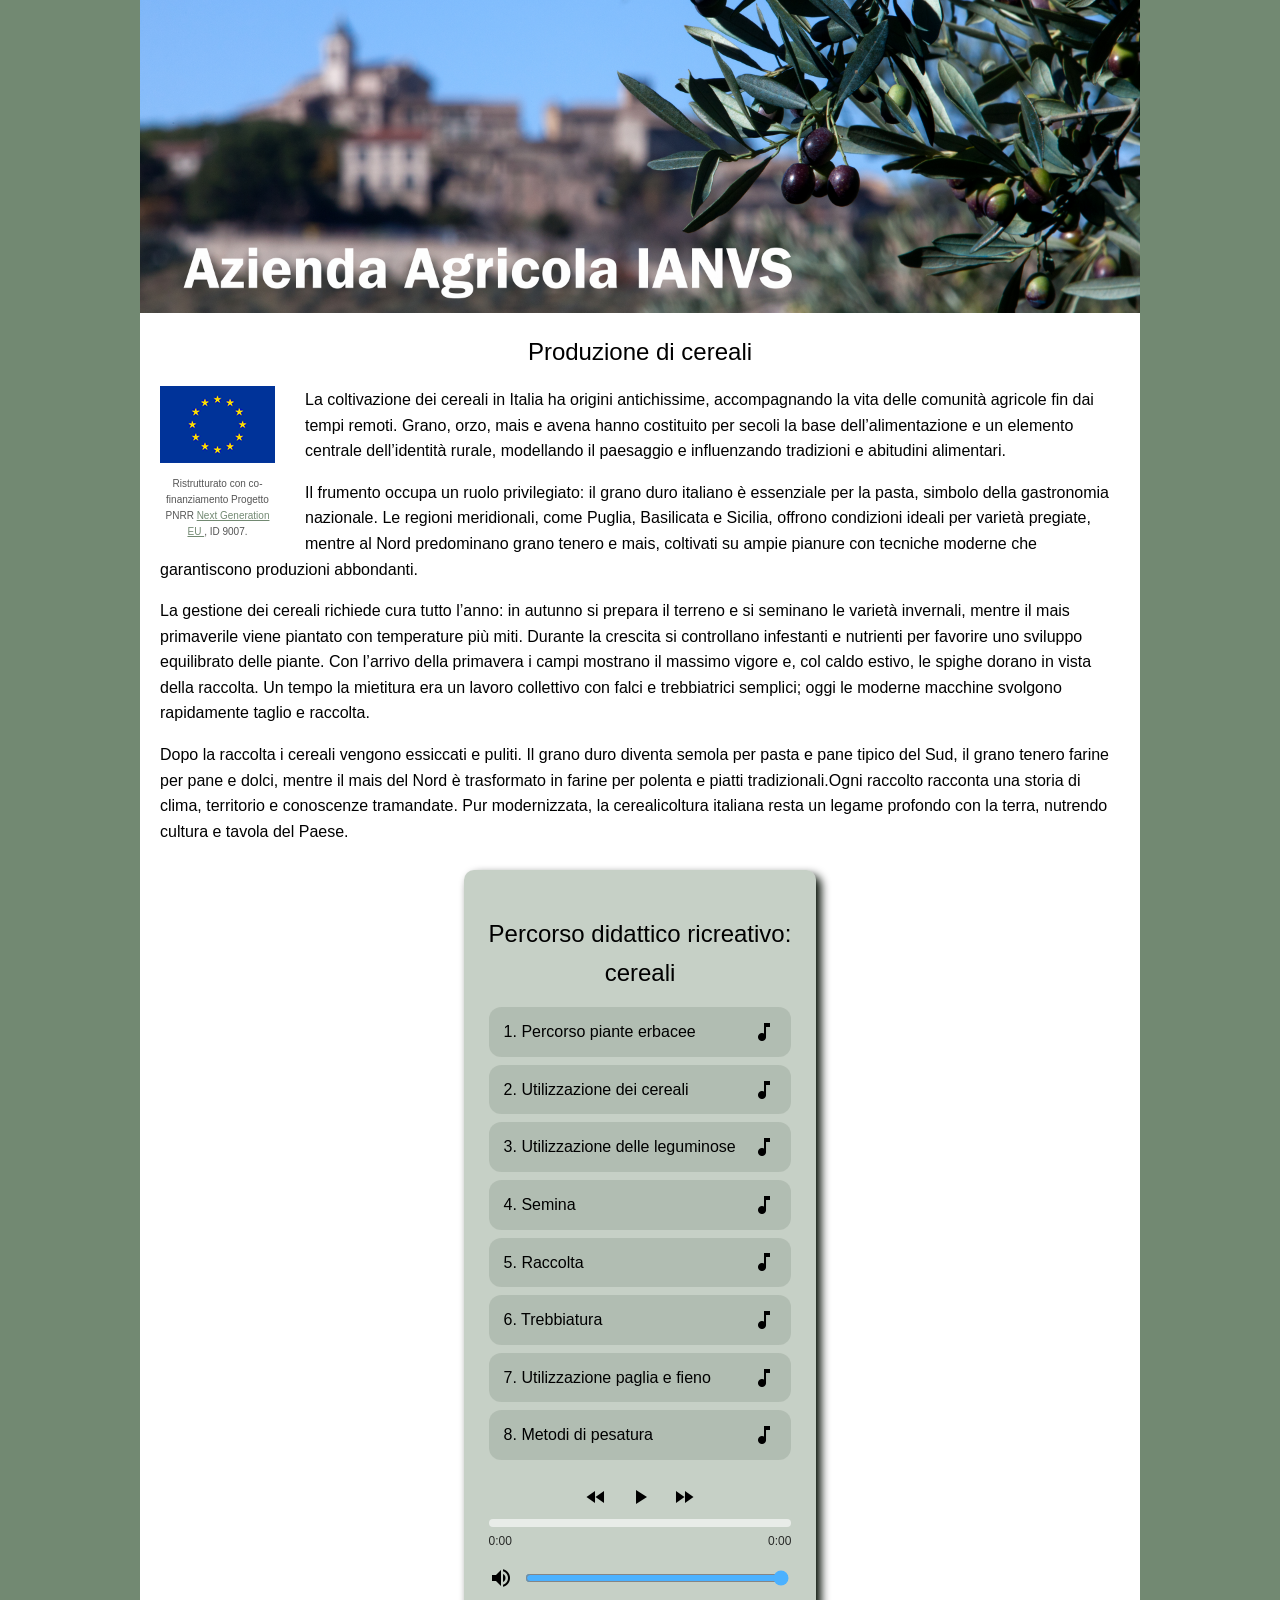
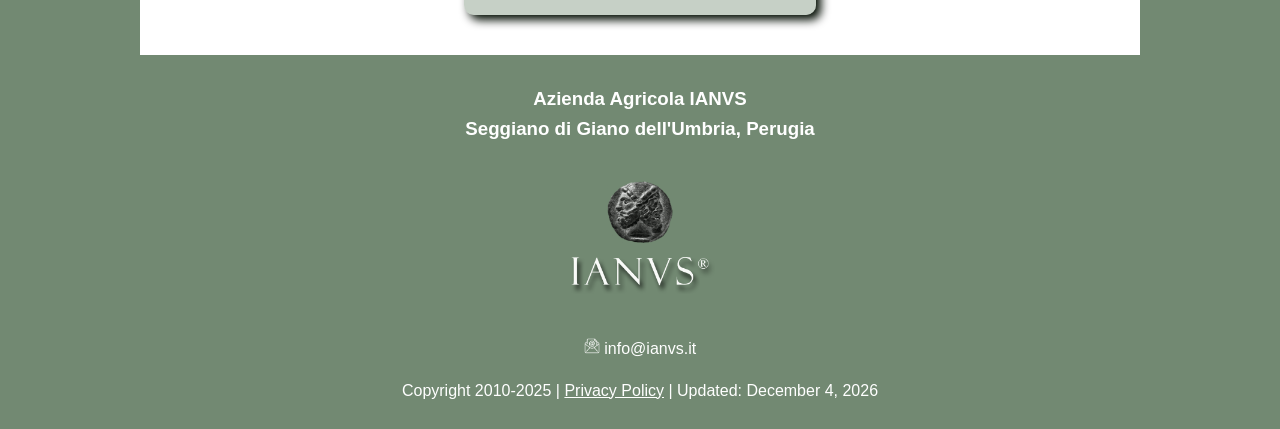
<file: pdrc/pdrc_cereali.html>
<!doctype html>
<head>
    <meta charset="utf-8" />
    <link rel="shortcut icon" href="../image/favicon.ico" >
    <meta name="viewport" content="width=device-width, initial-scale=1" />
    <link rel="stylesheet" href="../CSS/giano.css">
    <link rel="stylesheet" href="../CSS/player.css">
    <link href="https://fonts.googleapis.com/icon?family=Material+Icons" rel="stylesheet">
    <title>Azienda Agricola IANVS</title>
</head>
<body>
<header>
  <img src="../image/Logo New 2025.jpg"  alt="Seggiano" class="responsive-img" />
</header>
<main class="container">
    <div class="flex-container">
        <section>
                <h2>Produzione di cereali</h2>
                <div class="imgbox">
                    <img src="../image/EU_Emblem.png" alt="EU Emblem">
                    <span class="imglegend">
                        Ristrutturato con co-finanziamento Progetto PNRR 
                        <a href="https://commission.europa.eu/strategy-and-policy/recovery-plan-europe_it" target="_blank">
                        Next Generation EU
                        </a>, ID 9007.
                    </span>
                </div>
                <p>La coltivazione dei cereali in Italia ha origini antichissime, accompagnando la vita delle comunità agricole fin dai tempi remoti. Grano, orzo, mais e avena hanno costituito per secoli la base dell’alimentazione e un elemento centrale dell’identità rurale, modellando il paesaggio e influenzando tradizioni e abitudini alimentari.</p> 
                <p>Il frumento occupa un ruolo privilegiato: il grano duro italiano è essenziale per la pasta, simbolo della gastronomia nazionale. Le regioni meridionali, come Puglia, Basilicata e Sicilia, offrono condizioni ideali per varietà pregiate, mentre al Nord predominano grano tenero e mais, coltivati su ampie pianure con tecniche moderne che garantiscono produzioni abbondanti.</p> 
                <p>La gestione dei cereali richiede cura tutto l’anno: in autunno si prepara il terreno e si seminano le varietà invernali, mentre il mais primaverile viene piantato con temperature più miti. Durante la crescita si controllano infestanti e nutrienti per favorire uno sviluppo equilibrato delle piante. 
                Con l’arrivo della primavera i campi mostrano il massimo vigore e, col caldo estivo, le spighe dorano in vista della raccolta. Un tempo la mietitura era un lavoro collettivo con falci e trebbiatrici semplici; oggi le moderne macchine svolgono rapidamente taglio e raccolta.</p> 
                <p>Dopo la raccolta i cereali vengono essiccati e puliti. Il grano duro diventa semola per pasta e pane tipico del Sud, il grano tenero farine per pane e dolci, mentre il mais del Nord è trasformato in farine per polenta e piatti tradizionali.Ogni raccolto racconta una storia di clima, territorio e conoscenze tramandate. Pur modernizzata, la cerealicoltura italiana resta un legame profondo con la terra, nutrendo cultura e tavola del Paese.</p>
            </section>
<!-- audio player -->
    </div>
    <div class="flex-container">
        <div class="center-wrapper">
            <div class="player1">
                <h2>Percorso didattico ricreativo: <br>cereali</h2>
<!-- TRACK LIST -->
                <div id="trackList">
                    <div class="track" data-src="../audio/1_percorso_cereali.mp3">
                        1. Percorso piante erbacee<span class="material-icons">music_note</span>
                    </div>
                    <div class="track" data-src="../audio/2_utilizzazione_dei_cereali.mp3">
                        2. Utilizzazione dei cereali<span class="material-icons">music_note</span>
                    </div>
                    <div class="track" data-src="../audio/2a_leguminose.mp3">
                        3. Utilizzazione delle leguminose<span class="material-icons">music_note</span></div>
                    <div class="track" data-src="../audio/3_semina.mp3">
                        4. Semina <span class="material-icons">music_note</span>
                    </div>
                    <div class="track" data-src="../audio/4_raccolta_cereali.mp3">
                        5. Raccolta<span class="material-icons">music_note</span>
                    </div>
                    <div class="track" data-src="../audio/5_trebbiatura.mp3">
                        6. Trebbiatura<span class="material-icons">music_note</span>
                    </div>
                    <div class="track" data-src="../audio/6_utilizzazione.mp3">
                        7. Utilizzazione paglia e fieno<span class="material-icons">music_note</span>
                    </div>
                    <div class="track" data-src="../audio/8_metodi_di_pesatura.mp3">
                        8. Metodi di pesatura<span class="material-icons">music_note</span>
                    </div>
                </div>
<!-- PLAYER SECTION -->
                <div class="player">
                    <div class="controls">
                        <span class="material-icons" id="rewind">fast_rewind</span>
                        <span class="material-icons" id="playPause">play_arrow</span>
                        <span class="material-icons" id="forward">fast_forward</span>
                    </div>
                    <div class="progress-container" id="progressContainer">
                        <div class="progress1" id="progress"> 
                        </div>
                    </div>
                    <div class="time">
                        <span id="currentTime">0:00</span>
                        <span id="duration">0:00</span>
                    </div>
                    <div class="volume">
                        <span class="material-icons">volume_up</span>
                        <input type="range" id="volume" min="0" max="1" step="0.01" value="1">
                    </div>
                </div>
                <audio id="audio"></audio>  
            </div>
        </div>
    </div>
</main>

<footer>
    <h3>Azienda Agricola IANVS <br>Seggiano di Giano dell'Umbria, Perugia</h3>
    <img src="../image/IANVS Coin w.png" alt="AI IANVS logo" height="150px" />
<p><img src="../image/EmailW.png" alt="E-mail" height="16px"/> info@ianvs.it</p>
    <p>Copyright 2010-2025 | <a style="color: white" href="../Privacy/Index.html">Privacy Policy</a> | Updated: <span id="lastModified"></span></p>
</footer>
<script src="../CSS/main.js"></script>
<script>
const audio = document.getElementById("audio");
const tracks = document.querySelectorAll(".track");
const playPauseBtn = document.getElementById("playPause");
const rewindBtn = document.getElementById("rewind");
const forwardBtn = document.getElementById("forward");
const progress = document.getElementById("progress");
const progressContainer = document.getElementById("progressContainer");
const currentTimeEl = document.getElementById("currentTime");
const durationEl = document.getElementById("duration");
const volumeSlider = document.getElementById("volume");

let currentTrack = null;

/* Format time  00:00  */
function formatTime(sec) {
    const m = Math.floor(sec / 60) || 0;
    const s = Math.floor(sec % 60) || 0;
    return `${m}:${s.toString().padStart(2, '0')}`;
}

/* Play / pause */
function togglePlay() {
    if (audio.paused) {
        audio.play();
        playPauseBtn.textContent = "pause";
    } else {
        audio.pause();
        playPauseBtn.textContent = "play_arrow";
    }
}

/* Track selection */
tracks.forEach(track => {
    track.addEventListener("click", () => {

        if (currentTrack === track) {
            togglePlay();
            return;
        }

        if (currentTrack) currentTrack.classList.remove("active");

        currentTrack = track;
        track.classList.add("active");

        audio.src = track.dataset.src;
        audio.play();
        playPauseBtn.textContent = "pause";
    });
});

/* Update progress bar */
audio.addEventListener("timeupdate", () => {
    const percent = (audio.currentTime / audio.duration) * 100;
    progress.style.width = percent + "%";
    currentTimeEl.textContent = formatTime(audio.currentTime);
});

/* Set duration */
audio.addEventListener("loadedmetadata", () => {
    durationEl.textContent = formatTime(audio.duration);
});

/* Seek */
progressContainer.addEventListener("click", (e) => {
    const width = progressContainer.clientWidth;
    const clickX = e.offsetX;
    const ratio = clickX / width;
    audio.currentTime = ratio * audio.duration;
});

/* Rewind 10 sec */
rewindBtn.addEventListener("click", () => {
    audio.currentTime -= 10;
});

/* Forward 10 sec */
forwardBtn.addEventListener("click", () => {
    audio.currentTime += 10;
});

playPauseBtn.addEventListener("click", togglePlay);

/* Volume control */
volumeSlider.addEventListener("input", () => {
    audio.volume = volumeSlider.value;
});

/* Reset at end */
audio.addEventListener("ended", () => {
    playPauseBtn.textContent = "play_arrow";
    progress.style.width = "0%";
});
</script>
</body>
</html>
</file>
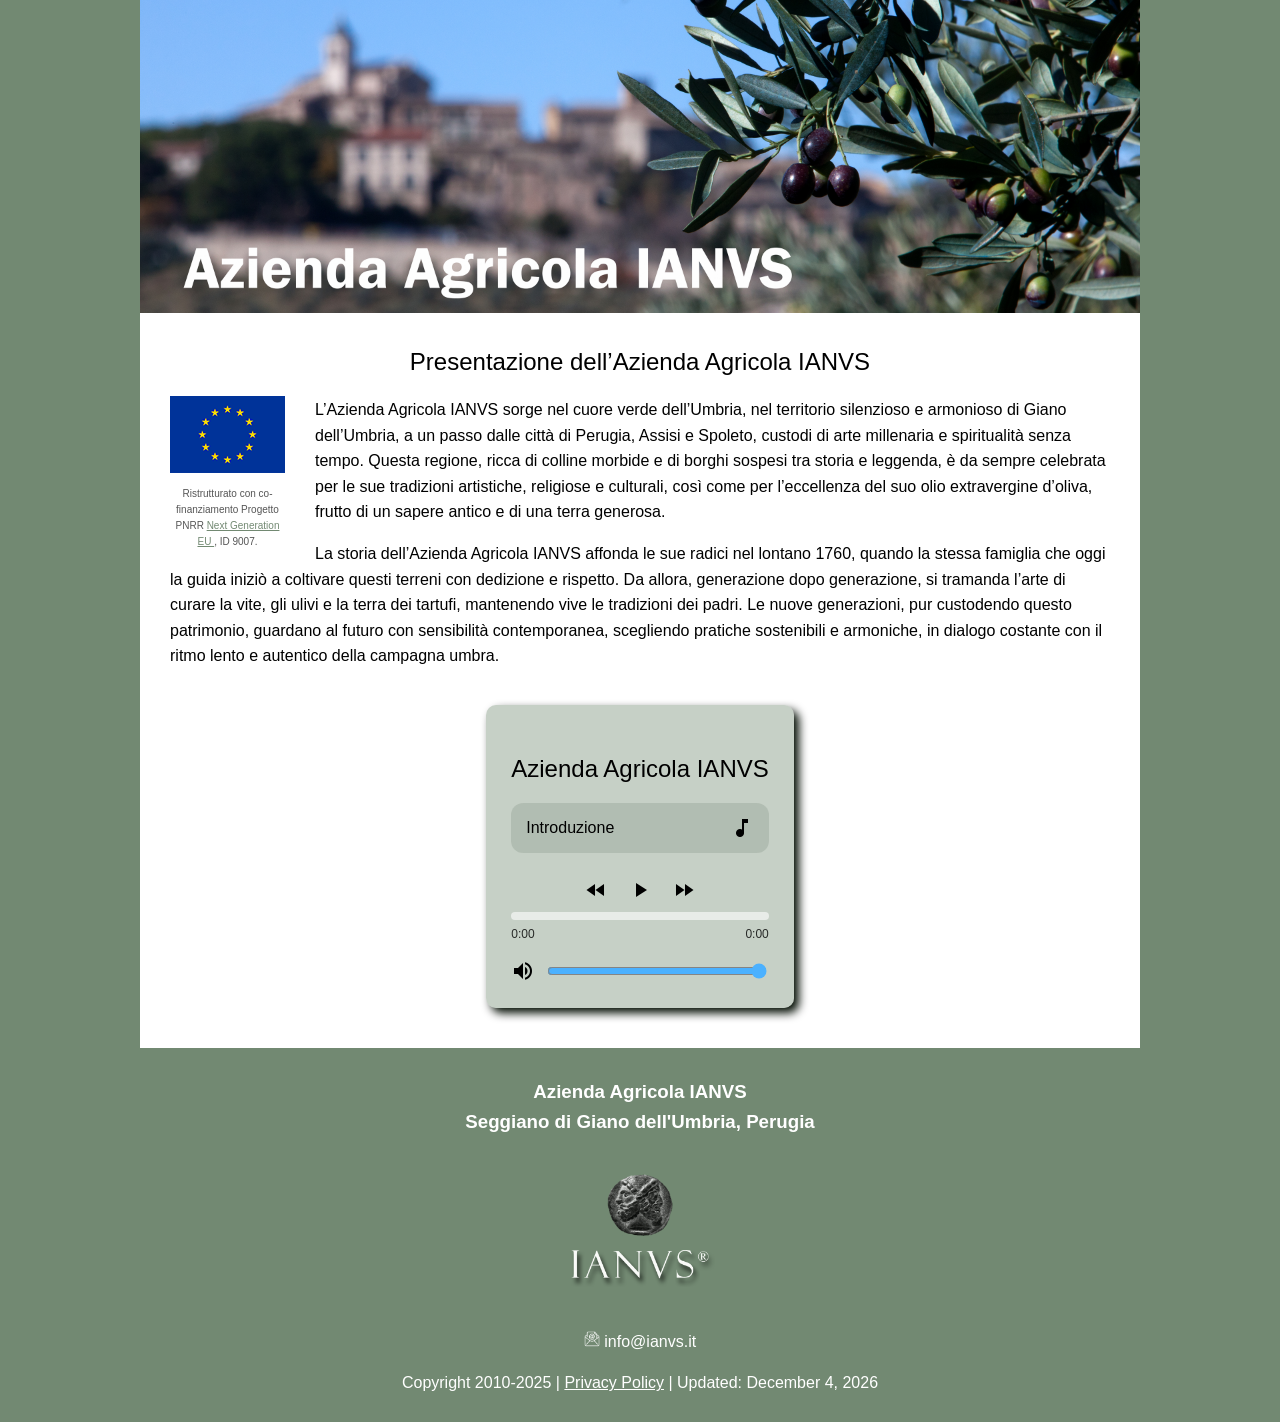
<file: pdrc/pdrc_intro.html>
<!doctype html>
<head>
    <meta charset="utf-8" />
    <link rel="shortcut icon" href="../image/favicon.ico" >
    <meta name="viewport" content="width=device-width, initial-scale=1" />
    <link rel="stylesheet" href="../CSS/giano.css">
    <link rel="stylesheet" href="../CSS/player.css">
    <link href="https://fonts.googleapis.com/icon?family=Material+Icons" rel="stylesheet">
    <title>Azienda Agricola IANVS</title>
</head>
<body>
<header>
  <img src="../image/Logo New 2025.jpg"  alt="Seggiano" class="responsive-img" />
</header>
<div class="container">
<div class="flex-container">
<div>
    <h2>Presentazione dell’Azienda Agricola IANVS</h2>
   <div class="imgbox">
    <img src="../image/EU_Emblem.png" alt="EU Emblem">
    <span class="imglegend">
        Ristrutturato con co-finanziamento Progetto PNRR 
        <a href="https://commission.europa.eu/strategy-and-policy/recovery-plan-europe_it" target="_blank">
            Next Generation EU
        </a>, ID 9007.
    </span>
</div><p>L’Azienda Agricola IANVS sorge nel cuore verde dell’Umbria, nel territorio silenzioso e armonioso di Giano dell’Umbria, a un passo dalle città di Perugia, Assisi e Spoleto, custodi di arte millenaria e spiritualità senza tempo. Questa regione, ricca di colline morbide e di borghi sospesi tra storia e leggenda, è da sempre celebrata per le sue tradizioni artistiche, religiose e culturali, così come per l’eccellenza del suo olio extravergine d’oliva, frutto di un sapere antico e di una terra generosa.</p>

<p>La storia dell’Azienda Agricola IANVS affonda le sue radici nel lontano 1760, quando la stessa famiglia che oggi la guida iniziò a coltivare questi terreni con dedizione e rispetto. Da allora, generazione dopo generazione, si tramanda l’arte di curare la vite, gli ulivi e la terra dei tartufi, mantenendo vive le tradizioni dei padri. Le nuove generazioni, pur custodendo questo patrimonio, guardano al futuro con sensibilità contemporanea, scegliendo pratiche sostenibili e armoniche, in dialogo costante con il ritmo lento e autentico della campagna umbra.</p>
<!-- audio player -->
</div>
</div>
<div class="flex-container">

    <div class="center-wrapper">
<div class="player1">
    <h2>Azienda Agricola IANVS</h2>
    <!-- TRACK LIST -->
    <div id="trackList">
        <div class="track" data-src="../audio/1_introduzione.mp3">Introduzione <span class="material-icons">music_note</span></div>
    </div>
    <!-- PLAYER SECTION -->
    <div class="player">
        <div class="controls">
            <span class="material-icons" id="rewind">fast_rewind</span>
            <span class="material-icons" id="playPause">play_arrow</span>
            <span class="material-icons" id="forward">fast_forward</span>
        </div>

        <div class="progress-container" id="progressContainer">
            <div class="progress1" id="progress"></div>
        </div>

        <div class="time">
            <span id="currentTime">0:00</span>
            <span id="duration">0:00</span>
        </div>

        <div class="volume">
            <span class="material-icons">volume_up</span>
            <input type="range" id="volume" min="0" max="1" step="0.01" value="1">
        </div>
    </div>    
    <audio id="audio"></audio>
</div>
</div>
</div>
</div>
<footer>
<h3>Azienda Agricola IANVS <br>Seggiano di Giano dell'Umbria, Perugia</h3>
<img src="../image/IANVS Coin w.png" alt="AI IANVS logo" height="150px" />
<p><img src="../image/EmailW.png" alt="E-mail" height="16px"/> info@ianvs.it</p>
<p>Copyright 2010-2025 | <a style="color: white" href="../Privacy/Index.html">Privacy Policy</a> | Updated: <span id="lastModified"></span></p>
</footer>
<script src="../CSS/main.js"></script>
<script>
const audio = document.getElementById("audio");
const tracks = document.querySelectorAll(".track");
const playPauseBtn = document.getElementById("playPause");
const rewindBtn = document.getElementById("rewind");
const forwardBtn = document.getElementById("forward");
const progress = document.getElementById("progress");
const progressContainer = document.getElementById("progressContainer");
const currentTimeEl = document.getElementById("currentTime");
const durationEl = document.getElementById("duration");
const volumeSlider = document.getElementById("volume");

let currentTrack = null;

/* Format time  00:00  */
function formatTime(sec) {
    const m = Math.floor(sec / 60) || 0;
    const s = Math.floor(sec % 60) || 0;
    return `${m}:${s.toString().padStart(2, '0')}`;
}

/* Play / pause */
function togglePlay() {
    if (audio.paused) {
        audio.play();
        playPauseBtn.textContent = "pause";
    } else {
        audio.pause();
        playPauseBtn.textContent = "play_arrow";
    }
}

/* Track selection */
tracks.forEach(track => {
    track.addEventListener("click", () => {

        if (currentTrack === track) {
            togglePlay();
            return;
        }

        if (currentTrack) currentTrack.classList.remove("active");

        currentTrack = track;
        track.classList.add("active");

        audio.src = track.dataset.src;
        audio.play();
        playPauseBtn.textContent = "pause";
    });
});

/* Update progress bar */
audio.addEventListener("timeupdate", () => {
    const percent = (audio.currentTime / audio.duration) * 100;
    progress.style.width = percent + "%";
    currentTimeEl.textContent = formatTime(audio.currentTime);
});

/* Set duration */
audio.addEventListener("loadedmetadata", () => {
    durationEl.textContent = formatTime(audio.duration);
});

/* Seek */
progressContainer.addEventListener("click", (e) => {
    const width = progressContainer.clientWidth;
    const clickX = e.offsetX;
    const ratio = clickX / width;
    audio.currentTime = ratio * audio.duration;
});

/* Rewind 10 sec */
rewindBtn.addEventListener("click", () => {
    audio.currentTime -= 10;
});

/* Forward 10 sec */
forwardBtn.addEventListener("click", () => {
    audio.currentTime += 10;
});

playPauseBtn.addEventListener("click", togglePlay);

/* Volume control */
volumeSlider.addEventListener("input", () => {
    audio.volume = volumeSlider.value;
});

/* Reset at end */
audio.addEventListener("ended", () => {
    playPauseBtn.textContent = "play_arrow";
    progress.style.width = "0%";
});
</script>
</body>
</html>
</file>
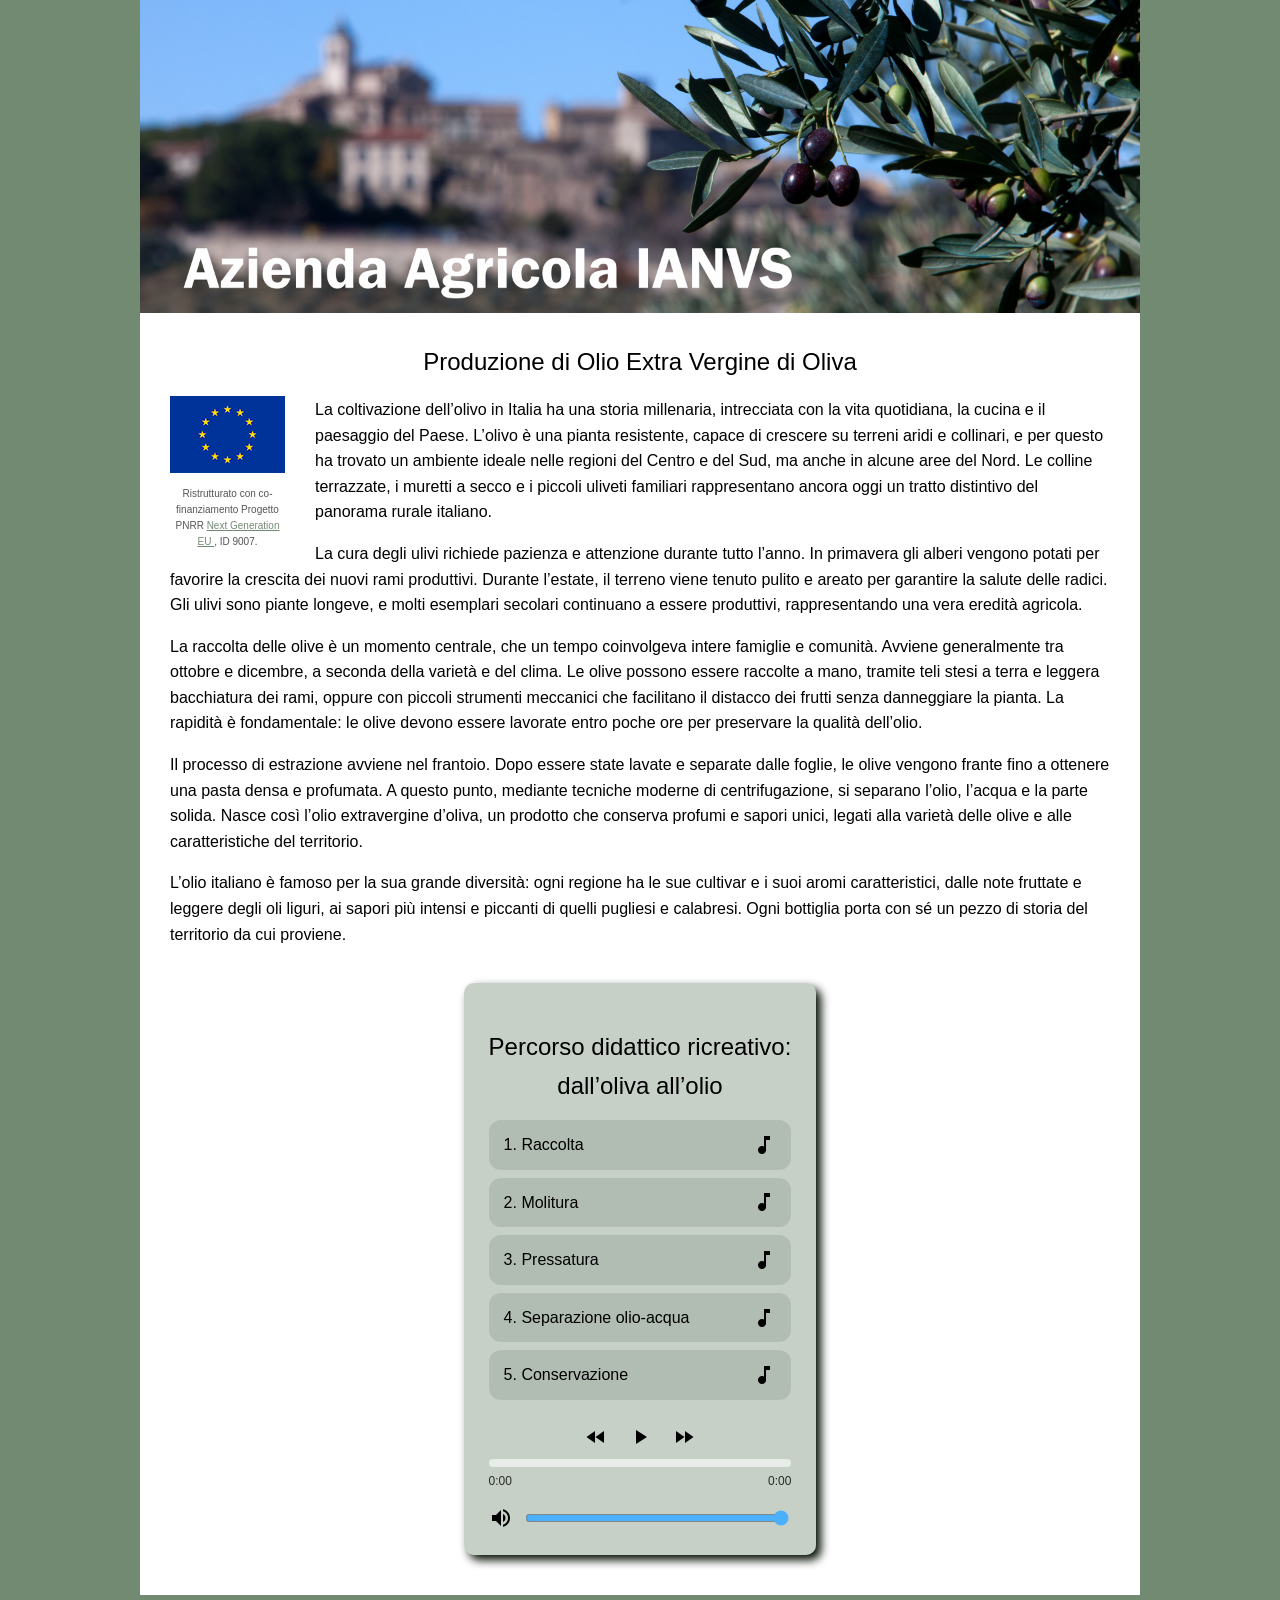
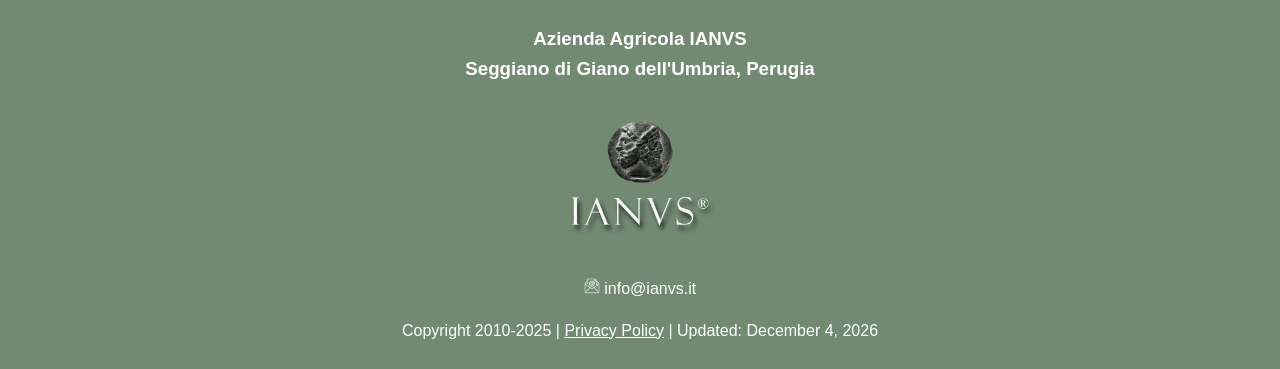
<file: pdrc/pdrc_olio.html>
<!doctype html>
<head>
    <meta charset="utf-8" />
    <link rel="shortcut icon" href="../image/favicon.ico" >
    <meta name="viewport" content="width=device-width, initial-scale=1" />
    <link rel="stylesheet" href="../CSS/giano.css">
    <link rel="stylesheet" href="../CSS/player.css">
    <link href="https://fonts.googleapis.com/icon?family=Material+Icons" rel="stylesheet">
    <title>Azienda Agricola IANVS</title>
</head>
<body>
<header>
  <img src="../image/Logo New 2025.jpg"  alt="Seggiano" class="responsive-img" />
</header>
<div class="container">
<div class="flex-container">
<div>
    <h2>Produzione di Olio Extra Vergine di Oliva</h2>
   <div class="imgbox">
    <img src="../image/EU_Emblem.png" alt="EU Emblem">
    <span class="imglegend">
        Ristrutturato con co-finanziamento Progetto PNRR 
        <a href="https://commission.europa.eu/strategy-and-policy/recovery-plan-europe_it" target="_blank">
            Next Generation EU
        </a>, ID 9007.
    </span>
</div><p>La coltivazione dell’olivo in Italia ha una storia millenaria, intrecciata con la vita quotidiana, la cucina e il paesaggio del Paese. L’olivo è una pianta resistente, capace di crescere su terreni aridi e collinari, e per questo ha trovato un ambiente ideale nelle regioni del Centro e del Sud, ma anche in alcune aree del Nord. Le colline terrazzate, i muretti a secco e i piccoli uliveti familiari rappresentano ancora oggi un tratto distintivo del panorama rurale italiano.</p>
<p>La cura degli ulivi richiede pazienza e attenzione durante tutto l’anno. In primavera gli alberi vengono potati per favorire la crescita dei nuovi rami produttivi. Durante l’estate, il terreno viene tenuto pulito e areato per garantire la salute delle radici. Gli ulivi sono piante longeve, e molti esemplari secolari continuano a essere produttivi, rappresentando una vera eredità agricola.</p>
<p>La raccolta delle olive è un momento centrale, che un tempo coinvolgeva intere famiglie e comunità. Avviene generalmente tra ottobre e dicembre, a seconda della varietà e del clima. Le olive possono essere raccolte a mano, tramite teli stesi a terra e leggera bacchiatura dei rami, oppure con piccoli strumenti meccanici che facilitano il distacco dei frutti senza danneggiare la pianta. La rapidità è fondamentale: le olive devono essere lavorate entro poche ore per preservare la qualità dell’olio.</p>
<p>Il processo di estrazione avviene nel frantoio. Dopo essere state lavate e separate dalle foglie, le olive vengono frante fino a ottenere una pasta densa e profumata. A questo punto, mediante tecniche moderne di centrifugazione, si separano l’olio, l’acqua e la parte solida. Nasce così l’olio extravergine d’oliva, un prodotto che conserva profumi e sapori unici, legati alla varietà delle olive e alle caratteristiche del territorio.</p>
<p>L’olio italiano è famoso per la sua grande diversità: ogni regione ha le sue cultivar e i suoi aromi caratteristici, dalle note fruttate e leggere degli oli liguri, ai sapori più intensi e piccanti di quelli pugliesi e calabresi. Ogni bottiglia porta con sé un pezzo di storia del territorio da cui proviene.</p>
<!-- audio player -->
</div>
</div>
<div class="flex-container">
    <div class="center-wrapper">
<div class="player1">
<h2>Percorso didattico ricreativo: <br>dall’oliva all’olio</h2>
    <!-- TRACK LIST -->
    <div id="trackList">
        <div class="track" data-src="../audio/1_raccolta.mp3">1. Raccolta <span class="material-icons">music_note</span></div>
        <div class="track" data-src="../audio/2_molitura.mp3">2. Molitura<span class="material-icons">music_note</span></div>
        <div class="track" data-src="../audio/3_pressatura.mp3">3. Pressatura <span class="material-icons">music_note</span></div>
        <div class="track" data-src="../audio/4_separazione.mp3">4. Separazione olio-acqua<span class="material-icons">music_note</span></div>
        <div class="track" data-src="../audio/5_conservazione.mp3">5. Conservazione<span class="material-icons">music_note</span></div>
    </div>

    <!-- PLAYER SECTION -->
    <div class="player">
        <div class="controls">
            <span class="material-icons" id="rewind">fast_rewind</span>
            <span class="material-icons" id="playPause">play_arrow</span>
            <span class="material-icons" id="forward">fast_forward</span>
        </div>

        <div class="progress-container" id="progressContainer">
            <div class="progress1" id="progress"></div>
        </div>

        <div class="time">
            <span id="currentTime">0:00</span>
            <span id="duration">0:00</span>
        </div>

        <div class="volume">
            <span class="material-icons">volume_up</span>
            <input type="range" id="volume" min="0" max="1" step="0.01" value="1">
        </div>
    </div>
        <audio id="audio"></audio> 
</div>
</div>
</div>
</div>
<footer>
<h3>Azienda Agricola IANVS <br>Seggiano di Giano dell'Umbria, Perugia</h3>
<img src="../image/IANVS Coin w.png" alt="AI IANVS logo" height="150px" />
<p><img src="../image/EmailW.png" alt="E-mail" height="16px"/> info@ianvs.it</p>
<p>Copyright 2010-2025 | <a style="color: white" href="../Privacy/Index.html">Privacy Policy</a> | Updated: <span id="lastModified"></span></p>
</footer>
<script src="../CSS/main.js"></script>
<script>
const audio = document.getElementById("audio");
const tracks = document.querySelectorAll(".track");
const playPauseBtn = document.getElementById("playPause");
const rewindBtn = document.getElementById("rewind");
const forwardBtn = document.getElementById("forward");
const progress = document.getElementById("progress");
const progressContainer = document.getElementById("progressContainer");
const currentTimeEl = document.getElementById("currentTime");
const durationEl = document.getElementById("duration");
const volumeSlider = document.getElementById("volume");

let currentTrack = null;

/* Format time  00:00  */
function formatTime(sec) {
    const m = Math.floor(sec / 60) || 0;
    const s = Math.floor(sec % 60) || 0;
    return `${m}:${s.toString().padStart(2, '0')}`;
}

/* Play / pause */
function togglePlay() {
    if (audio.paused) {
        audio.play();
        playPauseBtn.textContent = "pause";
    } else {
        audio.pause();
        playPauseBtn.textContent = "play_arrow";
    }
}

/* Track selection */
tracks.forEach(track => {
    track.addEventListener("click", () => {

        if (currentTrack === track) {
            togglePlay();
            return;
        }

        if (currentTrack) currentTrack.classList.remove("active");

        currentTrack = track;
        track.classList.add("active");

        audio.src = track.dataset.src;
        audio.play();
        playPauseBtn.textContent = "pause";
    });
});

/* Update progress bar */
audio.addEventListener("timeupdate", () => {
    const percent = (audio.currentTime / audio.duration) * 100;
    progress.style.width = percent + "%";
    currentTimeEl.textContent = formatTime(audio.currentTime);
});

/* Set duration */
audio.addEventListener("loadedmetadata", () => {
    durationEl.textContent = formatTime(audio.duration);
});

/* Seek */
progressContainer.addEventListener("click", (e) => {
    const width = progressContainer.clientWidth;
    const clickX = e.offsetX;
    const ratio = clickX / width;
    audio.currentTime = ratio * audio.duration;
});

/* Rewind 10 sec */
rewindBtn.addEventListener("click", () => {
    audio.currentTime -= 10;
});

/* Forward 10 sec */
forwardBtn.addEventListener("click", () => {
    audio.currentTime += 10;
});

playPauseBtn.addEventListener("click", togglePlay);

/* Volume control */
volumeSlider.addEventListener("input", () => {
    audio.volume = volumeSlider.value;
});

/* Reset at end */
audio.addEventListener("ended", () => {
    playPauseBtn.textContent = "play_arrow";
    progress.style.width = "0%";
});
</script>
</body>
</html>
</file>
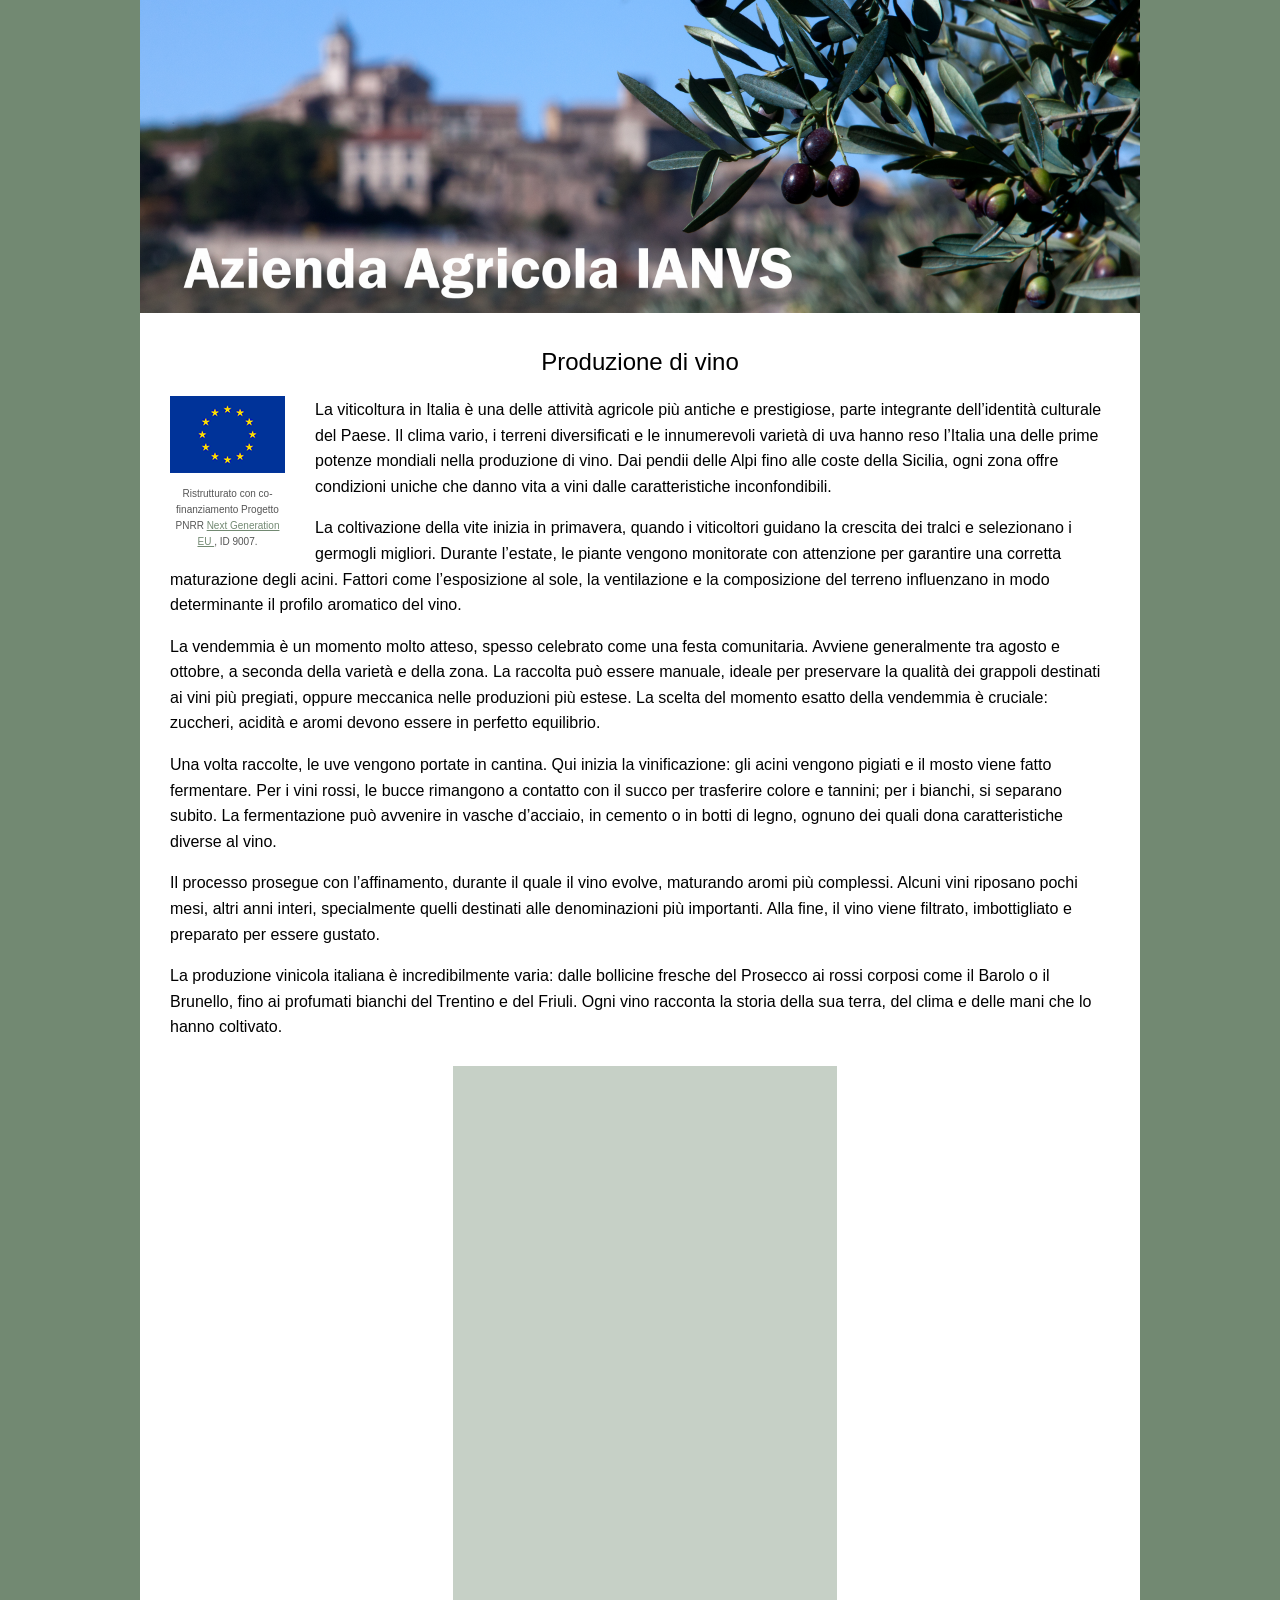
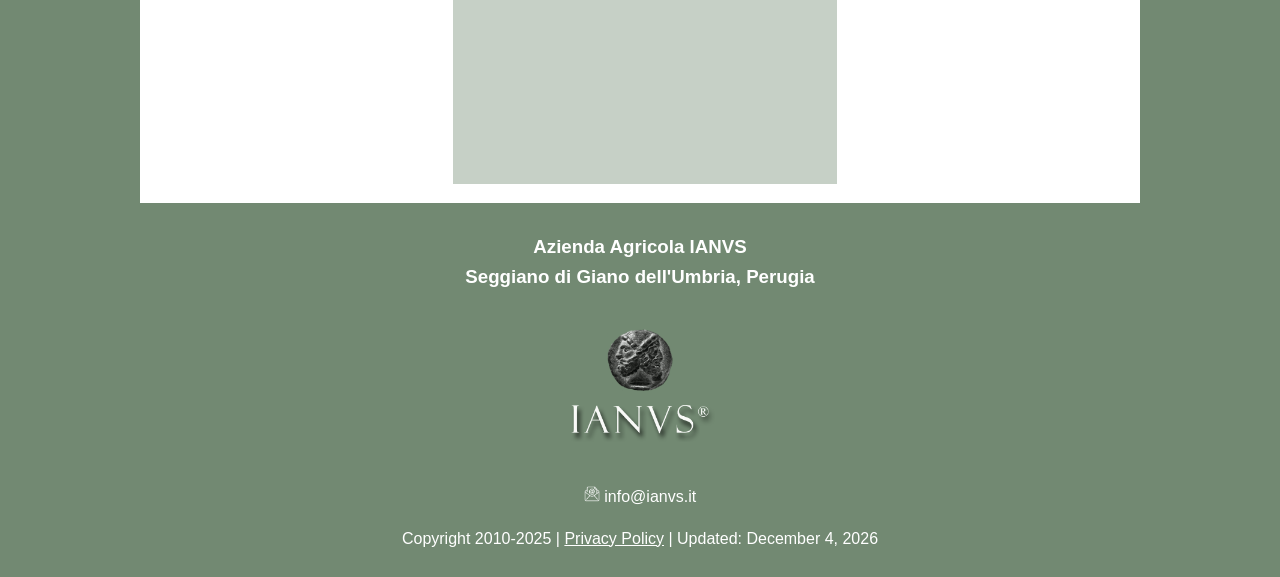
<file: pdrc/pdrc_vino.html>
<!doctype html>
<head>
    <meta charset="utf-8" />
    <link rel="shortcut icon" href="../image/favicon.ico" >
    <meta name="viewport" content="width=device-width, initial-scale=1" />
    <link rel="stylesheet" href="../CSS/giano.css">
    <link rel="stylesheet" href="../CSS/player.css">
    <link href="https://fonts.googleapis.com/icon?family=Material+Icons" rel="stylesheet">
    <title>Azienda Agricola IANVS</title>
</head>
<body>
<header>
  <img src="../image/Logo New 2025.jpg"  alt="Seggiano" class="responsive-img" />
</header>
<div class="container">
<div class="flex-container">
<div>
    <h2>Produzione di vino</h2>
   <div class="imgbox">
    <img src="../image/EU_Emblem.png" alt="EU Emblem">
    <span class="imglegend">
        Ristrutturato con co-finanziamento Progetto PNRR 
        <a href="https://commission.europa.eu/strategy-and-policy/recovery-plan-europe_it" target="_blank">
            Next Generation EU
        </a>, ID 9007.
    </span>
</div><p>La viticoltura in Italia è una delle attività agricole più antiche e prestigiose, parte integrante dell’identità culturale del Paese. Il clima vario, i terreni diversificati e le innumerevoli varietà di uva hanno reso l’Italia una delle prime potenze mondiali nella produzione di vino. Dai pendii delle Alpi fino alle coste della Sicilia, ogni zona offre condizioni uniche che danno vita a vini dalle caratteristiche inconfondibili.</p>
<p>La coltivazione della vite inizia in primavera, quando i viticoltori guidano la crescita dei tralci e selezionano i germogli migliori. Durante l’estate, le piante vengono monitorate con attenzione per garantire una corretta maturazione degli acini. Fattori come l’esposizione al sole, la ventilazione e la composizione del terreno influenzano in modo determinante il profilo aromatico del vino.</p>
<p>La vendemmia è un momento molto atteso, spesso celebrato come una festa comunitaria. Avviene generalmente tra agosto e ottobre, a seconda della varietà e della zona. La raccolta può essere manuale, ideale per preservare la qualità dei grappoli destinati ai vini più pregiati, oppure meccanica nelle produzioni più estese. La scelta del momento esatto della vendemmia è cruciale: zuccheri, acidità e aromi devono essere in perfetto equilibrio.</p>
<p>Una volta raccolte, le uve vengono portate in cantina. Qui inizia la vinificazione: gli acini vengono pigiati e il mosto viene fatto fermentare. Per i vini rossi, le bucce rimangono a contatto con il succo per trasferire colore e tannini; per i bianchi, si separano subito. La fermentazione può avvenire in vasche d’acciaio, in cemento o in botti di legno, ognuno dei quali dona caratteristiche diverse al vino.</p>
<p>Il processo prosegue con l’affinamento, durante il quale il vino evolve, maturando aromi più complessi. Alcuni vini riposano pochi mesi, altri anni interi, specialmente quelli destinati alle denominazioni più importanti. Alla fine, il vino viene filtrato, imbottigliato e preparato per essere gustato.</p>
<p>La produzione vinicola italiana è incredibilmente varia: dalle bollicine fresche del Prosecco ai rossi corposi come il Barolo o il Brunello, fino ai profumati bianchi del Trentino e del Friuli. Ogni vino racconta la storia della sua terra, del clima e delle mani che lo hanno coltivato.</p>
<!-- audio player -->
</div>
</div>
<div class="flex-container">
    <div class="center-wrapper">
<div class="player1">
<h2>Percorso didattico ricreativo:<br>dall’uva al vino</h2>
    <!-- TRACK LIST -->
    <div id="trackList">
        <div class="track" data-src="../audio/2_pigiatura.mp3">1. Pigiatura <span class="material-icons">music_note</span></div>
        <div class="track" data-src="../audio/3_fermentazione_in_bianco.mp3">2. Fermentazione in bianco<span class="material-icons">music_note</span></div>
        <div class="track" data-src="../audio/2a_gramolatura.mp3">3. Gramolatura<span class="material-icons">music_note</span></div>
        <div class="track" data-src="../audio/4_fermentazione_in_rosso.mp3">4. Fermentazione in rosso <span class="material-icons">music_note</span></div>
        <div class="track" data-src="../audio/5_torchiatura.mp3">5. Torchiatura<span class="material-icons">music_note</span></div>
        <div class="track" data-src="../audio/6_maturazione.mp3">6. Maturazione<span class="material-icons">music_note</span></div>
        <div class="track" data-src="../audio/7_balsamo.mp3">7. Balsamo di Sagrantino<span class="material-icons">music_note</span></div>
    </div>

    <!-- PLAYER SECTION -->
    <div class="player">
        <div class="controls">
            <span class="material-icons" id="rewind">fast_rewind</span>
            <span class="material-icons" id="playPause">play_arrow</span>
            <span class="material-icons" id="forward">fast_forward</span>
        </div>

        <div class="progress-container" id="progressContainer">
            <div class="progress1" id="progress"></div>
        </div>

        <div class="time">
            <span id="currentTime">0:00</span>
            <span id="duration">0:00</span>
        </div>

        <div class="volume">
            <span class="material-icons">volume_up</span>
            <input type="range" id="volume" min="0" max="1" step="0.01" value="1">
        </div>
    </div>
        <audio id="audio"></audio>
</div>
</div>
</div>
</div>
<footer>
<h3>Azienda Agricola IANVS <br>Seggiano di Giano dell'Umbria, Perugia</h3>
<img src="../image/IANVS Coin w.png" alt="AI IANVS logo" height="150px" />
<p><img src="../image/EmailW.png" alt="E-mail" height="16px"/> info@ianvs.it</p>
<p>Copyright 2010-2025 | <a style="color: white" href="../Privacy/Index.html">Privacy Policy</a> | Updated: <span id="lastModified"></span></p>
</footer>
<script src="../CSS/main.js"></script>
<script>
const audio = document.getElementById("audio");
const tracks = document.querySelectorAll(".track");
const playPauseBtn = document.getElementById("playPause");
const rewindBtn = document.getElementById("rewind");
const forwardBtn = document.getElementById("forward");
const progress = document.getElementById("progress");
const progressContainer = document.getElementById("progressContainer");
const currentTimeEl = document.getElementById("currentTime");
const durationEl = document.getElementById("duration");
const volumeSlider = document.getElementById("volume");

let currentTrack = null;

/* Format time  00:00  */
function formatTime(sec) {
    const m = Math.floor(sec / 60) || 0;
    const s = Math.floor(sec % 60) || 0;
    return `${m}:${s.toString().padStart(2, '0')}`;
}

/* Play / pause */
function togglePlay() {
    if (audio.paused) {
        audio.play();
        playPauseBtn.textContent = "pause";
    } else {
        audio.pause();
        playPauseBtn.textContent = "play_arrow";
    }
}

/* Track selection */
tracks.forEach(track => {
    track.addEventListener("click", () => {

        if (currentTrack === track) {
            togglePlay();
            return;
        }

        if (currentTrack) currentTrack.classList.remove("active");

        currentTrack = track;
        track.classList.add("active");

        audio.src = track.dataset.src;
        audio.play();
        playPauseBtn.textContent = "pause";
    });
});

/* Update progress bar */
audio.addEventListener("timeupdate", () => {
    const percent = (audio.currentTime / audio.duration) * 100;
    progress.style.width = percent + "%";
    currentTimeEl.textContent = formatTime(audio.currentTime);
});

/* Set duration */
audio.addEventListener("loadedmetadata", () => {
    durationEl.textContent = formatTime(audio.duration);
});

/* Seek */
progressContainer.addEventListener("click", (e) => {
    const width = progressContainer.clientWidth;
    const clickX = e.offsetX;
    const ratio = clickX / width;
    audio.currentTime = ratio * audio.duration;
});

/* Rewind 10 sec */
rewindBtn.addEventListener("click", () => {
    audio.currentTime -= 10;
});

/* Forward 10 sec */
forwardBtn.addEventListener("click", () => {
    audio.currentTime += 10;
});

playPauseBtn.addEventListener("click", togglePlay);

/* Volume control */
volumeSlider.addEventListener("input", () => {
    audio.volume = volumeSlider.value;
});

/* Reset at end */
audio.addEventListener("ended", () => {
    playPauseBtn.textContent = "play_arrow";
    progress.style.width = "0%";
});
</script>
</body>
</html>
</file>
<file: CSS/giano.css>
@charset "utf-8";
html, body { height: 100%; margin: 0; }
  body {
    background: #728972; 
    color: black;
    font-family: "Inter", "Roboto", "Helvetica Neue", Arial, sans-serif;
    line-height: 1.6;
    font-size: 16px;
}

a {
    color: #728972;
    text-decoration: underline;
}

.responsive-img {
    width: 100%;
    height: auto;
    max-width: 1000px;
    display: block;
    margin: 0 auto;
}

   
.responsive-img2 {
    width: 100%;
    height: auto;
    max-width: 400px;
    display: block;
    margin: 0 auto;
}

figure {
    background-color: white;
    border: 2px solid #ccc;
    padding: 10px;
    margin: 10px;
    text-align: center;
    box-shadow: 0 4px 8px rgba(0,0,0,0.1);
    max-width: 200px;
    float:right;
}

figure img {
    max-width: 100%;
    height: auto;
    display: flex;
    margin: 0 auto;
}

figcaption {
    font-size: 0.9em;
    color: #555;
    margin-top: 8px;
    line-height: 1.2;
}

header {
  background-color: #728972;
  padding: 0px;
  text-align: center;
}

footer {
  background-color: #728972;
  padding: 10px;
  text-align: center;
  color: white;  
  position: relative;
  bottom: 0;
  width: 100%;
}

.container {
  max-width: 1000px;
  margin: 0 auto;
  justify-content: center;
}

div.flex-container {
  display: flex;
  flex-direction: row;
  background-color: white;
  padding: 0px 20px;
}

div.flex-container > div {
  margin: 10px;
}

@media screen and (max-width:600px) {
  div.flex-container {
    flex-direction: column;
}
}

.navbar {
    display: flex;
    justify-content: space-between;
    align-items: center;
    background-color: #728972;
    padding: 0px 30px;
    max-width: 1000px;
    margin: 0 auto;
}

.nav-left {
    display: flex;
    flex-wrap: wrap;
}

.nav-btn {
    color: white;
    text-decoration: none;
    padding: 16px 16px;
    background-color: #728972;
    text-align: center;
    display: flex;
    align-items: center;
    padding: 16px;
    line-height: 1; 
}

.nav-btn:hover {
    background-color: #3d1a28;
    cursor: pointer;
}

.nav-btn.dropbtn {
    background-color: #728972; /* Remove default black background */
    font-size: 16px;              /* Match nav font size */
    border: none;                 /* Remove button border */
    cursor: pointer;              /* Pointer on hover */
    padding: 16px 16px;           /* Similar spacing to other nav buttons */
    text-align: center;
}
.nav-btn.dropbtn:hover {
    background-color: #3d1a28;
}

.dropdown {
    position: relative;
    display: inline-block;
}

.dropdown-content {
    display: block;
    position: absolute;    
    background-color: #3d1a28;
    min-width: 120px;
    box-shadow: 0px 10px 10px rgba(0,0,0,0.2);
    overflow: hidden;
    max-height: 0;
    transition: max-height 0.3s ease;
    z-index: 1;
}

.dropdown-content a {
    color: white;
    padding: 10px 10px;
    text-decoration: none;
    display: block;
}

.dropdown-content a:hover {
    background-color: #728972;
}

/* Desktop hover for dropdown */
@media screen and (min-width: 601px) {
    .dropdown:hover .dropdown-content {
        max-height: 500px; /* Enough to show all links */
    }
}

/* =====================
   Burger Icon
===================== */
.icon {
    display: none;
    flex-direction: column;
    cursor: pointer;
    padding: 10px;
}

.icon span {
    display: block;
    width: 25px;
    height: 3px;
    margin: 5px 0;
    background-color: white;
    transition: 0.4s;
}

/* Animate burger to X when menu is open */
.icon.change .bar1 {
    transform: rotate(-45deg) translate(-12px, 6px);
}

.icon.change .bar2 {
    opacity: 0;
}

.icon.change .bar3 {
    transform: rotate(45deg) translate(-12px, -6px);
}

/* =====================
   Responsive Mobile Styles
===================== */
@media screen and (max-width: 600px) {
    /* Hide nav items by default */
    .nav-left {
        display: none;
        flex-direction: column;
        width: 75%;
    }

    /* Show nav items when responsive class added */
    .nav-left.responsive {
        display: flex;
    }

    /* Nav buttons full width, aligned left */
    .nav-btn {
        text-align: left;
        border-top: 1px solid #444;
    }

    /* Language dropdown for mobile */
    .dropdown-content {
        position: relative;
        max-height: 0;
        border-top: 1px solid #444;
    }

    .dropdown-content.show {
        max-height: 300px; /* Smooth slide down */
    }

    /* Show burger icon */
    .icon {
        display: flex;
    }
}
* {
  box-sizing: border-box;
}

.container2 {
  display: flex;
  flex-wrap: wrap;
  padding: 0 4px;
}

/* Create four equal columns that sits next to each other */
.column {
  flex: 25%;
  max-width: 25%;
  padding: 0 4px;
}

.column img {
  margin-top: 8px;
  vertical-align: middle;
}

/* Responsive layout - makes a two column-layout instead of four columns */
@media screen and (max-width: 800px) {
  .column {
    flex: 50%;
    max-width: 50%;
  }
}

/* Responsive layout - makes the two columns stack on top of each other instead of next to each other */
@media screen and (max-width: 600px) {
  .column {
    flex: 100%;
    max-width: 100%;
  }
}
/* Grid Layouts for museum */
.grid3 {
    display:grid;
    grid-template-columns:repeat(3,1fr);
    gap:10px;
}

.grid2 {
    display:grid;
    grid-template-columns:repeat(2,1fr);
    gap:10px;
}

@media (max-width:768px) {
    .grid3,
    .grid2 {
        grid-template-columns:1fr;
    }
}
</file>
<file: CSS/player.css>
.imglegend {
    display: block;
    font-size: 10px;
    color: #555;
    margin-top: 5px;
    text-align: center;
}

.imgbox {
    float: left;
    margin-right: 30px;
    margin-bottom: 10px;
    text-align: center;
    width: 115px;
}

/* for audio player */

#player {
	width: 870px;
	margin: 0 auto;
	background: #728972; /*olive green*/
}

.center-wrapper {
    display: flex;
    justify-content: center;
    width: 100%

}
 .player1 {
        width: auto;
        backdrop-filter: blur(20px);
        background: rgba(114, 137, 114, 0.4);
        padding: 25px;
        border-radius: 10px;
        box-shadow: 5px 5px 10px rgba(1, 11, 0.1);
        margin-bottom: 30px;

    }

    h2 {
        text-align: center;
        margin-bottom: 15px;
        font-weight: 300;
    }

    .track {
        padding: 12px 15px;
        margin: 8px 0;
        background: rgba(8, 33, 11, 0.1);
        border-radius: 12px;
        cursor: pointer;
        transition: 0.25s;
        display: flex;
        justify-content: space-between;
        align-items: center;
    }

    .track:hover {
        background: rgba(255,255,255,0.14);
    }

    .track.active {
        background: #4bb1ff33;
        box-shadow: 0 0 10px #4bb1ff;
    }

    .player {
        margin-top: 25px;
        text-align: center;
    }

    .controls {
        display: flex;
        justify-content: center;
        gap: 20px;
        margin: 10px 0;
    }

    .material-icons {
        cursor: pointer;
        font-size: 32px;
        transition: 0.2s;
    }

    .material-icons:hover {
        transform: scale(1.2);
        color: #4bb1ff;
    }

    /* Progress bar */
    .progress-container {
        width: 100%;
        height: 8px;
        background: rgba(255,255,255,0.6);
        border-radius: 4px;
        cursor: pointer;
        margin-top: 10px;
    }

    .progress1 {
        background: #4bb1ff;
        height: 100%;
        width: 0%;
        border-radius: 4px;
    }

    .time {
        display: flex;
        justify-content: space-between;
        font-size: 12px;
        margin-top: 5px;
        opacity: 0.8;
    }

    /* Volume slider */
    .volume {
        margin-top: 15px;
        display: flex;
        align-items: center;
        gap: 10px;
    }

    input[type="range"] {
        width: 100%;
        accent-color: #4bb1ff;
    }
</file>
